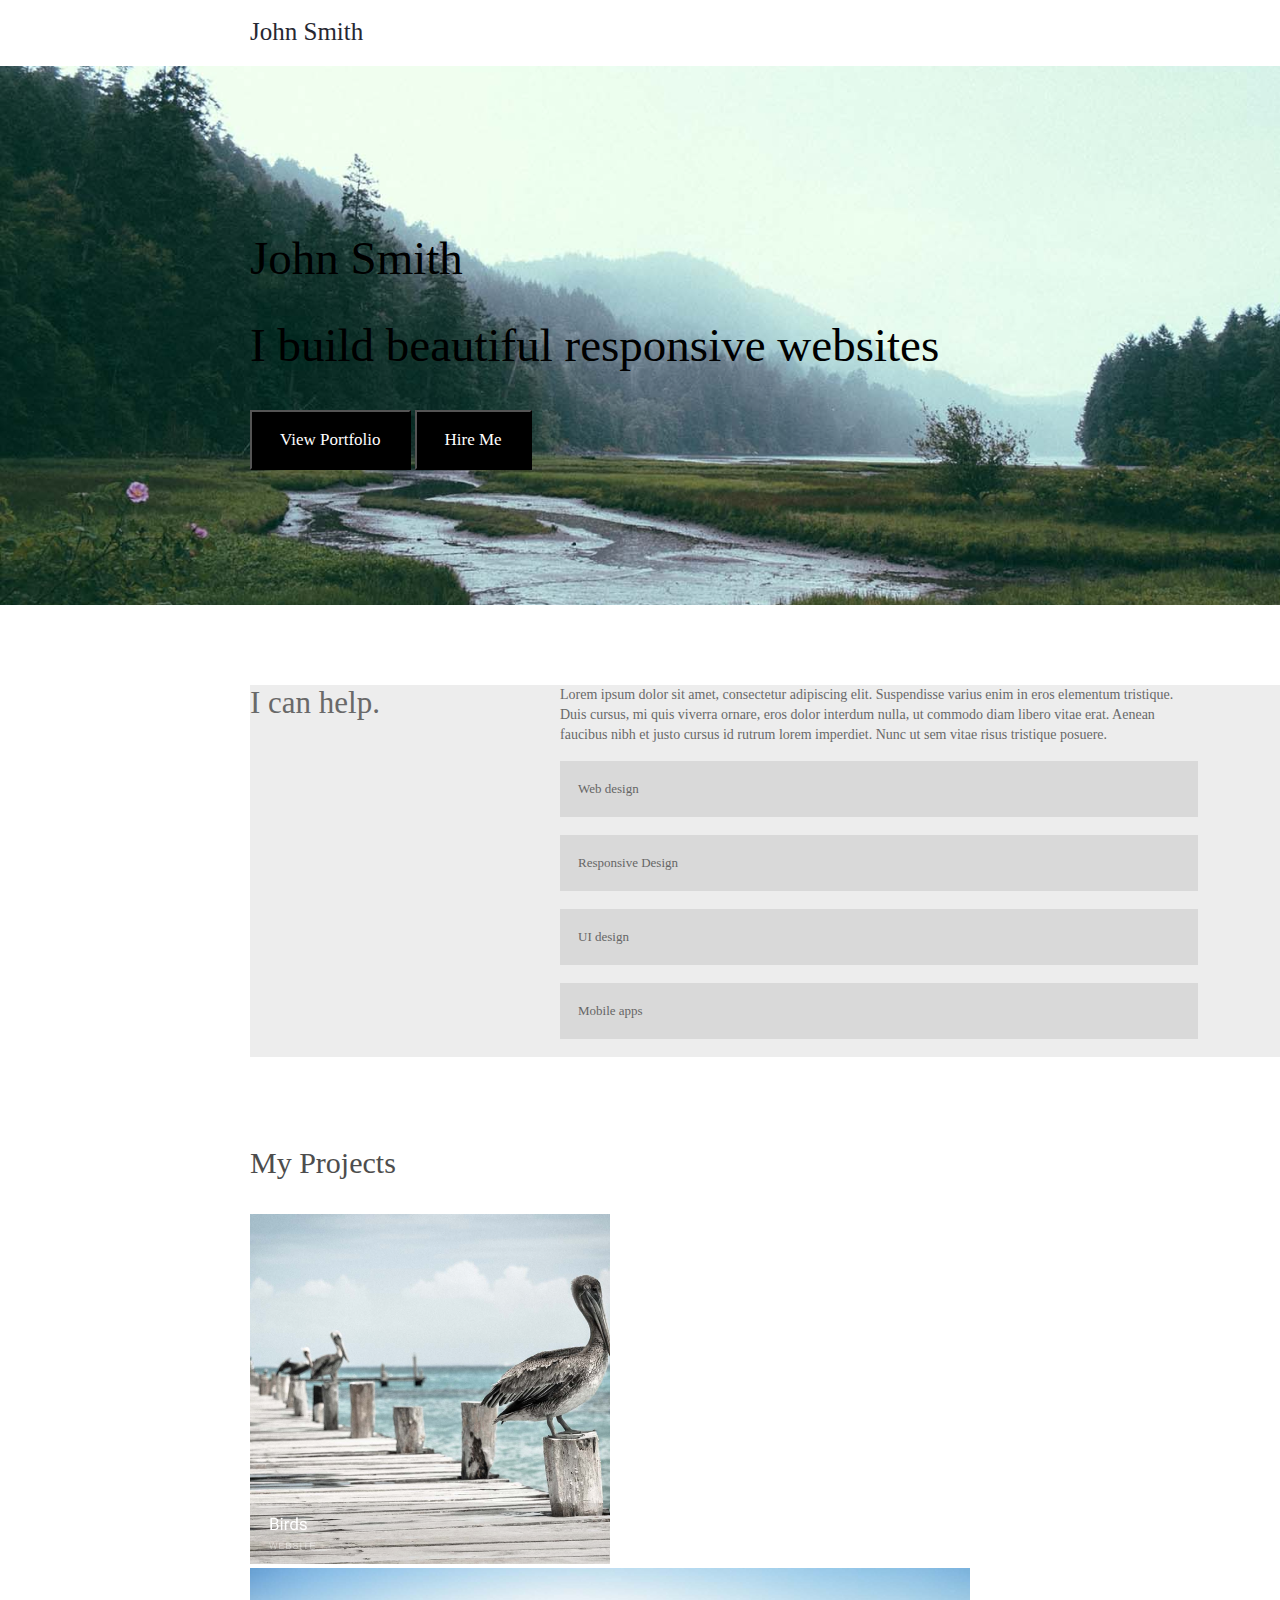
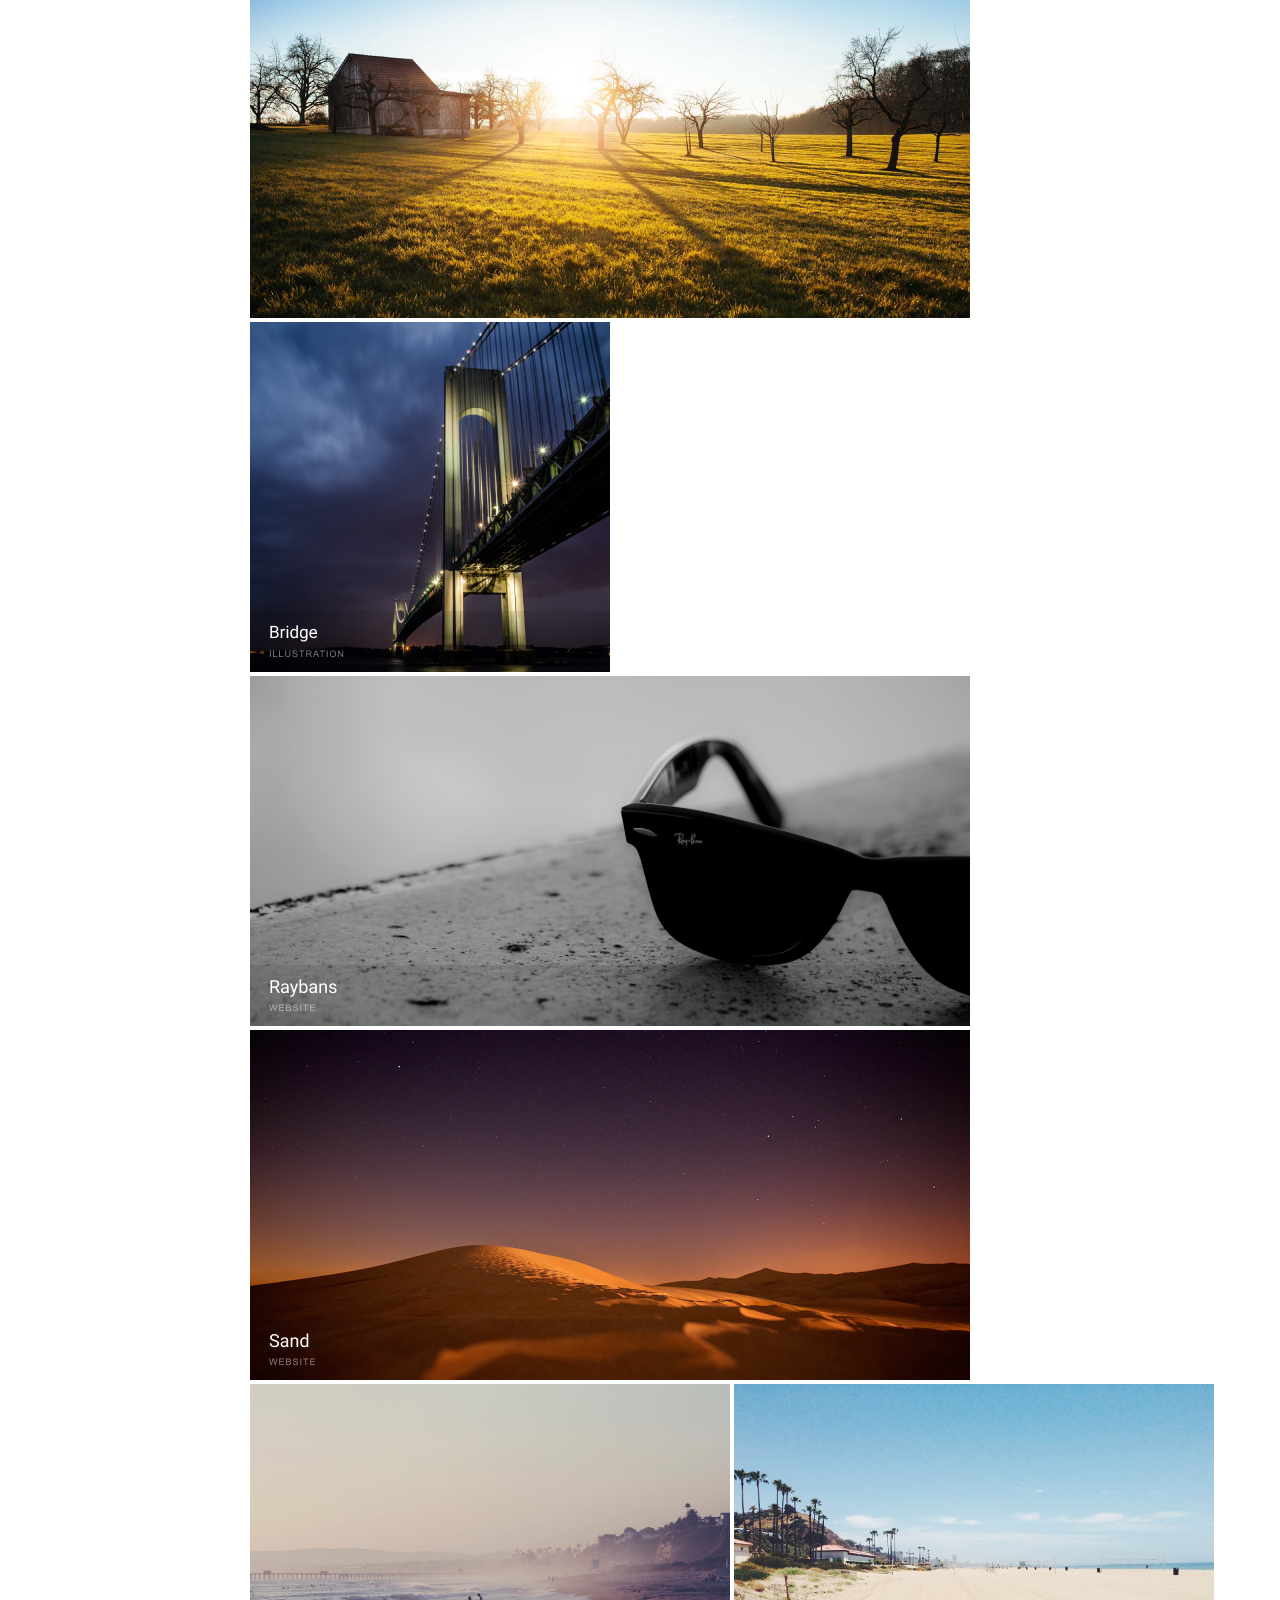
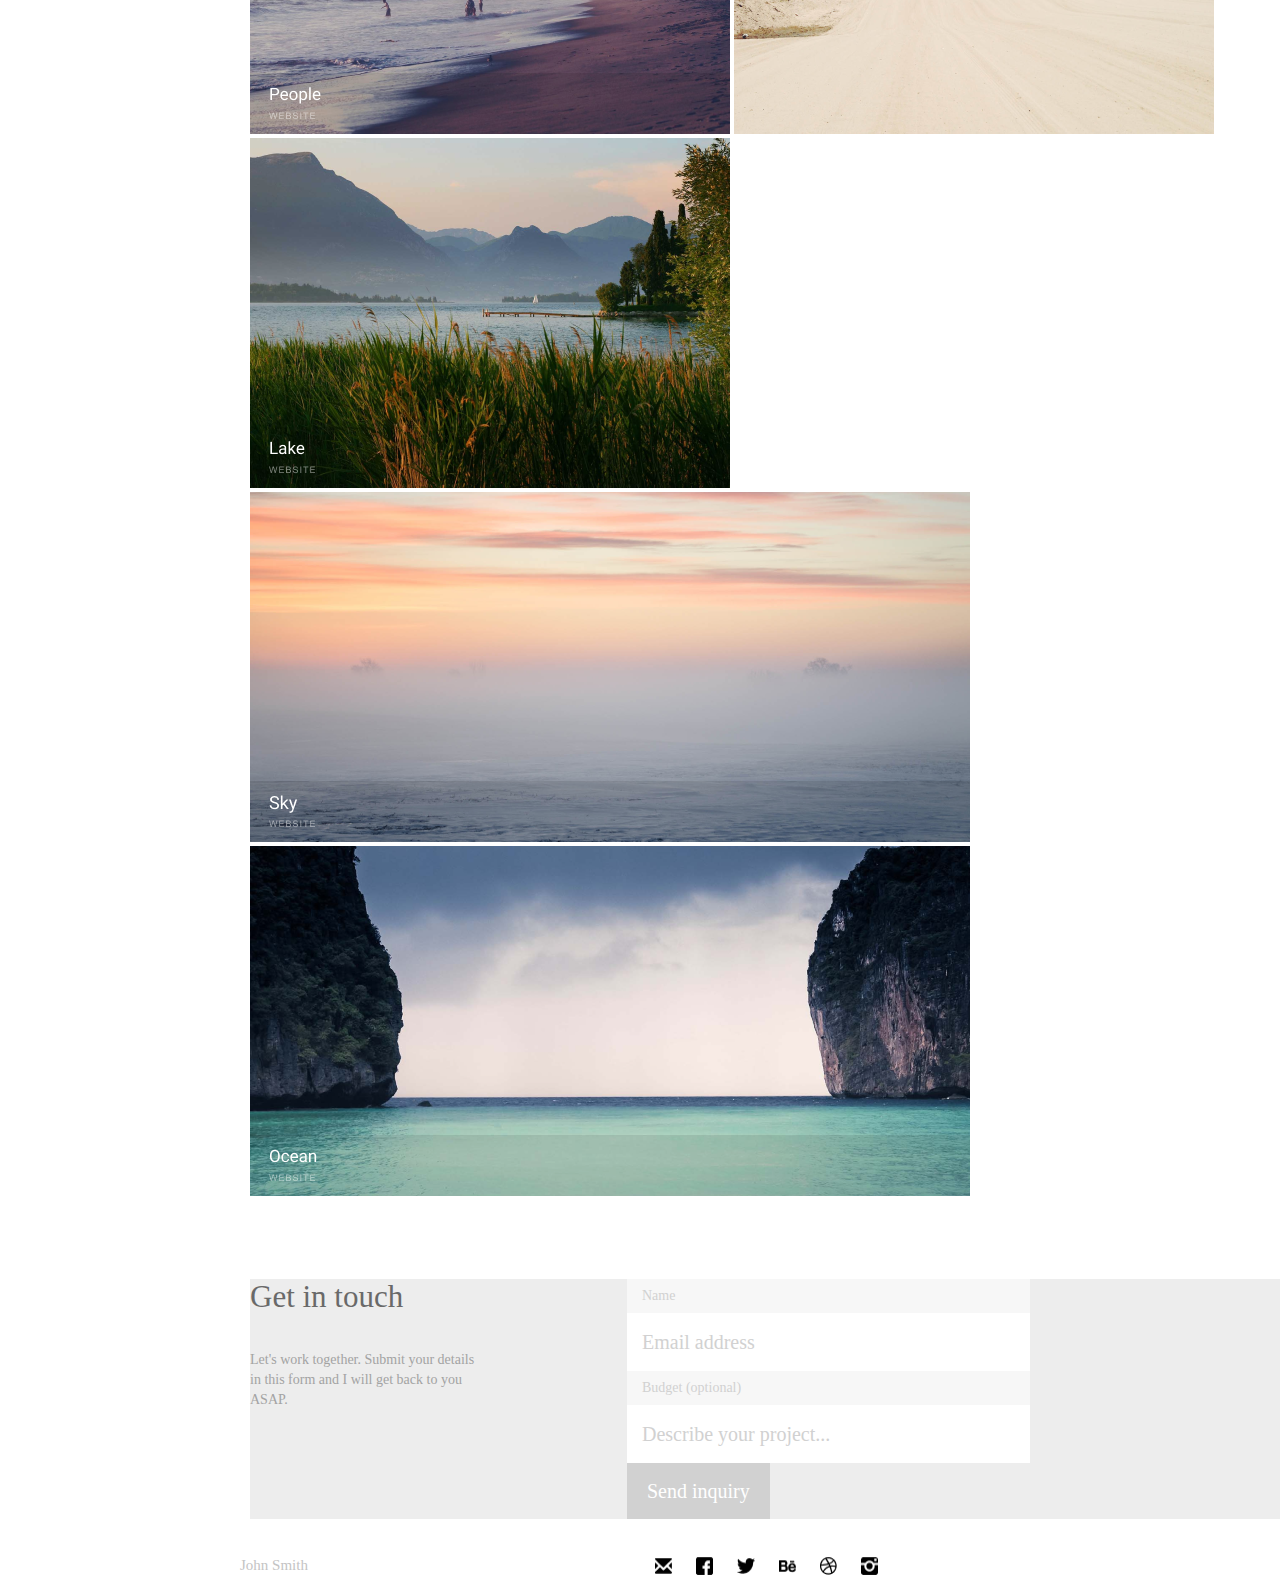
<file: fayl1/index.html>
<!DOCTYPE html>
<html lang="en">

<head>
    <meta charset="UTF-8">
    <meta name="viewport" content="width=device-width, initial-scale=1.0">
    <title>Document</title>
    <link rel="stylesheet" href="./style.css">
</head>

<body>
    <header>
        <h1 class="title">John Smith</h1>
        <div class="header_back_img">
            <div class="header_titles">
                <h2>John Smith</h2>
                <h2>I build beautiful responsive websites</h2>
                <div class="header_btn">
                    <button>
                        View Portfolio
                    </button>
                    <button>
                        Hire Me
                    </button>
                </div>
            </div>
        </div>
    </header>

    <section>
        <div class="help ">
            <div class="help_title">
                <h1 class="title_2">I can help.</h1>
            </div>
            <div class="help_info">
                <p class="title3">Lorem ipsum dolor sit amet, consectetur adipiscing elit. Suspendisse varius enim in
                    eros elementum
                    tristique. Duis cursus, mi quis viverra ornare, eros dolor interdum nulla, ut commodo diam libero
                    vitae erat. Aenean faucibus nibh et justo cursus id rutrum lorem imperdiet. Nunc ut sem vitae risus
                    tristique posuere.</p>
                <div class="help_row">
                    <span class="title4">Web design</span>
                </div>
                <div class="help_row">
                    <span class="title4">Responsive Design</span>
                </div>
                <div class="help_row">
                    <span class="title4">UI design</span>
                </div>
                <div class="help_row">
                    <span class="title4">Mobile apps</span>
                </div>
            </div>
        </div>
    </section>


    <div class="help1">
        <div class="title5">

            <h2 class="have">My Projects</h2>
        </div>

    </div>


    <div class="help2">



        <img src="./images/rasm1 copy.png">
        <img src="./images/rasm2.png ">
        <img src="./images/rasm3.png">
        <img src="./images/rasm4.png">
        <img src="./images/rasm5.png">
        <img src="./images/rasm6.png">
        <img src="./images/rasm7.png">
        <img src="./images/rasm8.png">
        <img src="./images/rasm9.png">
        <img src="./images/rasm10.png">

    </div>
    </div>

    <div class="left"> 
        <div class="left1">
            <h2 class="left3">Get in touch</h2>
            <p class="left4">Let's work together. Submit your details in this form and I will get back to you ASAP.</p>
        </div>
        <div class="left2">

            <p class="left-name">Name</p>
            <p class="email">Email address</p>
            <p class="left-name">Budget (optional)</p>
            <p class="email">Describe your project...</p>
            <button class="left-button">Send inquiry</button>
        </div>
    </div>
<footer>
    
    <div class="run">
        
        <p class="running">John Smith</p>
        
        <img src="./images/page.png">
        
        
        
        
    </div>
</footer>


</body>

</html>
</file>
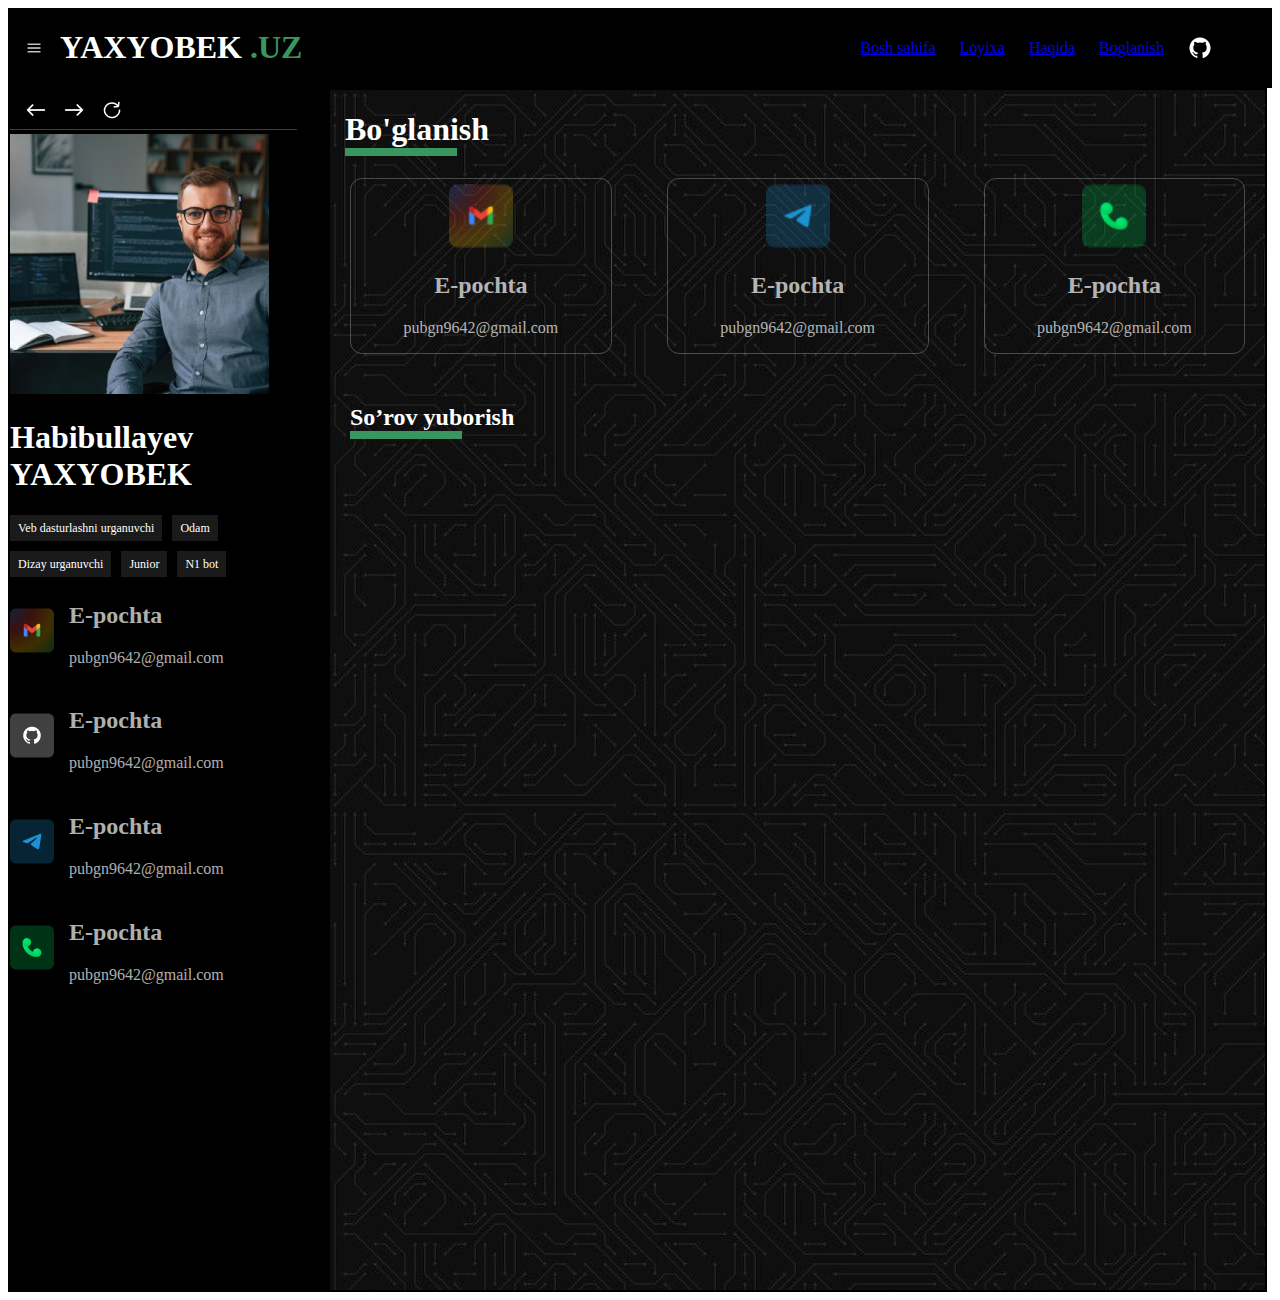
<file: boglanish.html>
<!DOCTYPE html>
<html lang="en">

<head>
    <meta charset="UTF-8">
    <meta name="viewport" content="width=device-width, initial-scale=1.0">
    <title>Document</title>
    <link rel="stylesheet" href="./haqida.css/boglanish.css">
</head>

<body>
    <div class="birinchi1">

        <div class="birinchi ">
            <img src="./image/3 ta chiziq.png" width="24px" height="24px">


            <h1 class="suz">YAXYOBEK <span class="suz1">.UZ</span></h1>

        </div>
        <div class="birinchi2">
            <a href="./index.html">Bosh sahifa</a>
            <a href="./loyixa.html">Loyixa</a>
            <a href="./haqida.html">Haqida</a>
            <a href="./boglanish.html">Boglanish</a>
            <img src="./image/github 1 (1).png">
        </div>


    </div>


    <div class="urinli">
        <div class="ramka">
            <div class="">
                <img src="./image/c.png">
                <div>
                    <img src="./image/rasmm.png">
                </div>
                <div>
                    <h1 class="ism">Habibullayev YAXYOBEK</h1>
                </div>
                <div class="malumot">
                    <p class="malumot3">Veb dasturlashni urganuvchi</p>
                    <p class="malumot3">Odam</p>
                    <p class="malumot3">Dizay urganuvchi</p>
                    <P class="malumot3">Junior</P>
                    <P class="malumot3">N1 bot</P>

                </div>


                <div>
                    <div class="contact">
                        <div>
                            <img src="./image/Frame 11 (1).png">
                        </div>
                        <div class="email">
                            <h2>E-pochta</h2>
                            <p>pubgn9642@gmail.com</p>
                        </div>
                    </div>
                    <div>
                        <div class="contact">
                            <div>
                                <img src="./image/Frame 11 (2).png">
                            </div>
                            <div class="email">
                                <h2>E-pochta</h2>
                                <p>pubgn9642@gmail.com</p>
                            </div>
                        </div>
                        <div>
                            <div class="contact">
                                <div>
                                    <img src="./image/Frame 11 (3).png">
                                </div>
                                <div class="email">
                                    <h2>E-pochta</h2>
                                    <p>pubgn9642@gmail.com</p>
                                </div>
                            </div>
                            <div>
                                <div class="contact">
                                    <div>
                                        <img src="./image/Frame 11 (4).png">
                                    </div>
                                    <div class="email">
                                        <h2>E-pochta</h2>
                                        <p>pubgn9642@gmail.com</p>
                                    </div>
                                </div>
                            </div>
                        </div>
                    </div>
                </div>
            </div>

        </div>
        <div class="suzlar">
            <h1>Bo'glanish</h1>
            <div class="barchasii">
                <div class="contactt">
                    <div>
                        <img class="rasm" src="./image/Frame 11 (1).png">
                    </div>

                    <h2>E-pochta</h2>
                    <p>pubgn9642@gmail.com</p>

                </div>
                <div class="contactt">
                    <div>
                        <img class="rasm" src="./image/Frame 11 (3).png">
                    </div>

                    <h2>E-pochta</h2>
                    <p>pubgn9642@gmail.com</p>

                </div>
                <div class="contactt">
                    <div>
                        <img class="rasm" src="./image/Frame 11 (4).png">
                    </div>

                    <h2>E-pochta</h2>
                    <p>pubgn9642@gmail.com</p>

                </div>
            </div>
            <h2 class="suzlarr">So’rov yuborish</h2>
            
        </div>
    </div>
</body>

</html>
</file>
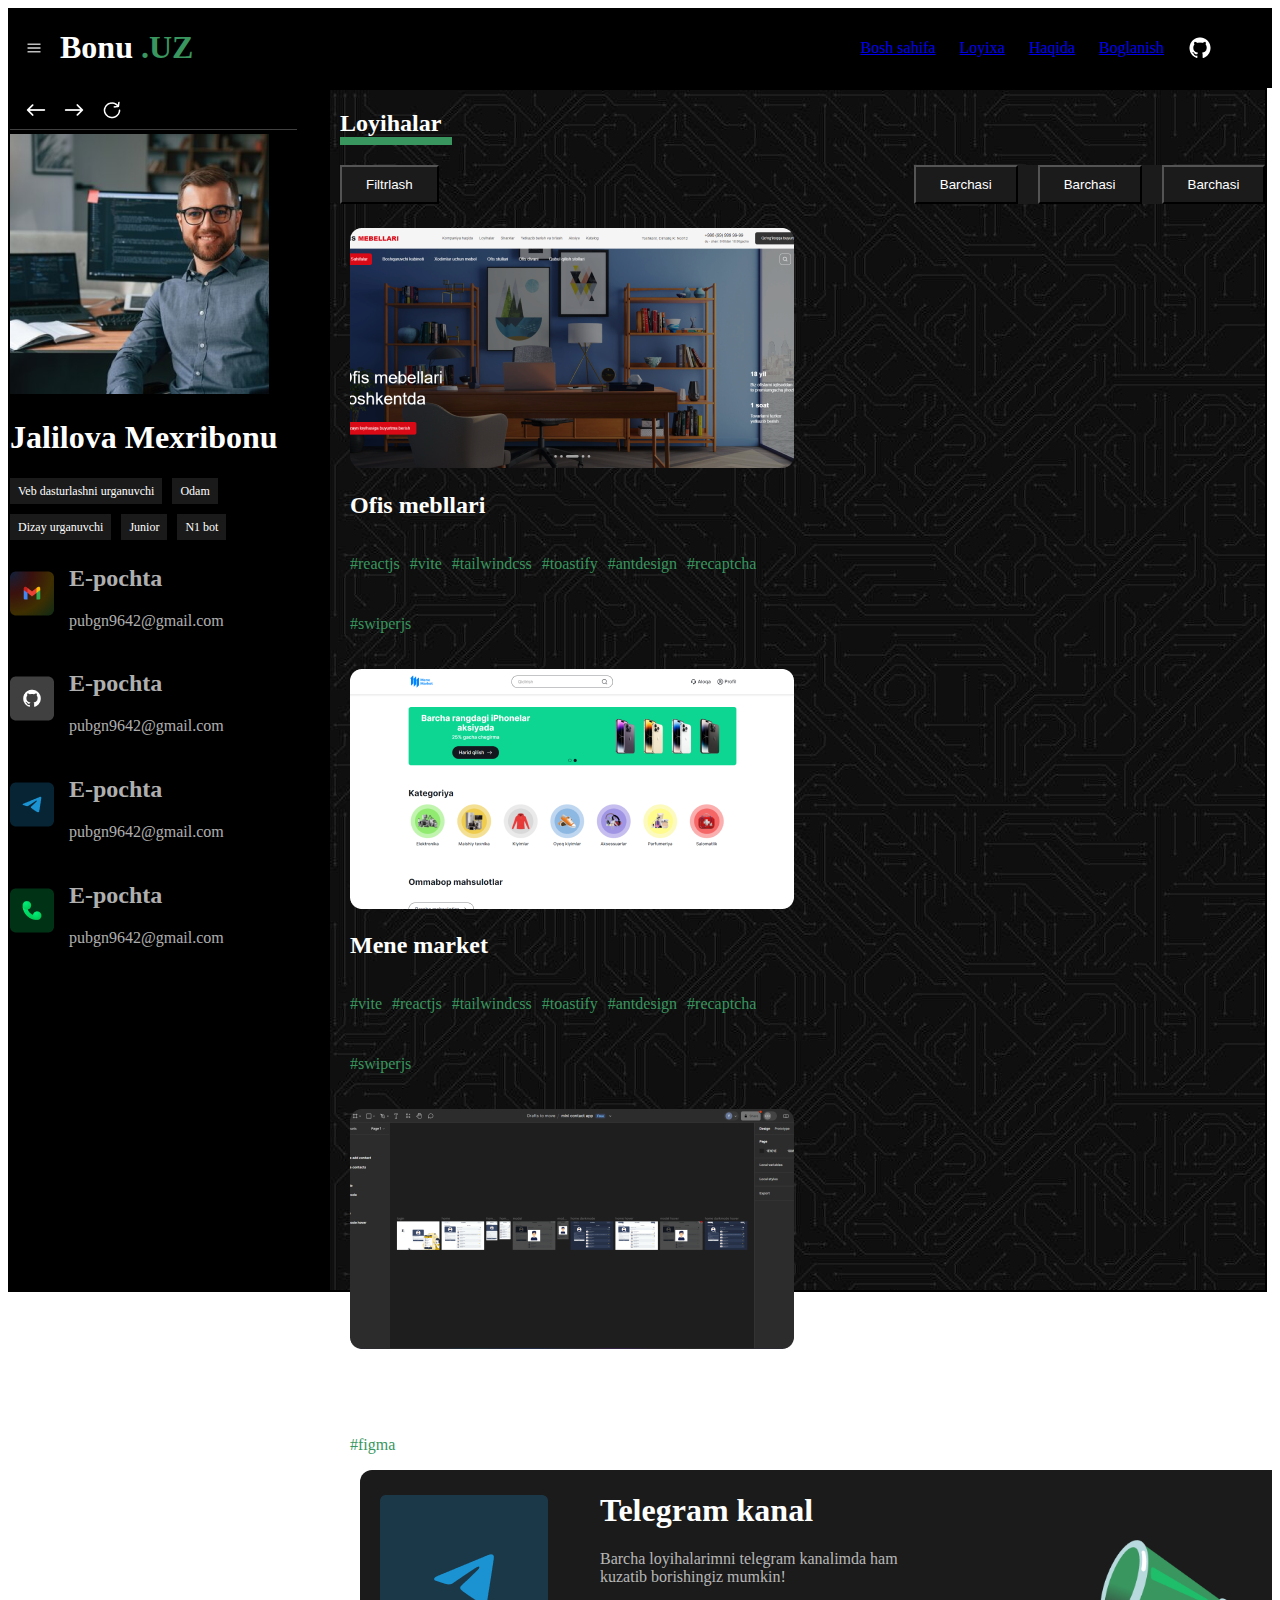
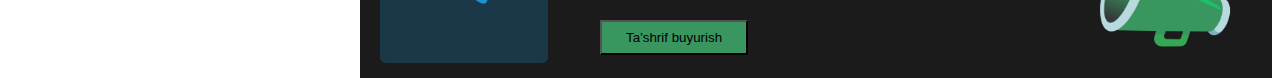
<file: haqida.html>
<!DOCTYPE html>
<html lang="en">

<head>
    <meta charset="UTF-8">
    <meta name="viewport" content="width=device-width, initial-scale=1.0">
    <title>Document</title>
    <link rel="stylesheet" href="./haqida.css/haqida.css">
</head>

<body>
    <div class="birinchi1">

        <div class="birinchi ">
            <img src="./image/3 ta chiziq.png" width="24px" height="24px">


            <h1 class="suz">Bonu <span class="suz1">.UZ</span></h1>

        </div>
        <div class="birinchi2">
            <a href="./index.html">Bosh sahifa</a>
            <a href="./loyixa.html">Loyixa</a>
            <a href="./haqida.html">Haqida</a>
            <a href="./boglanish.html">Boglanish</a>
            <img src="./image/github 1 (1).png">
        </div>


    </div>


    <div class="urinli">
        <div class="ramka">
            <div class="">
                <img src="./image/c.png">
                <div>
                    <img src="./image/rasmm.png">
                </div>
                <div>
                    <h1 class="ism">Jalilova Mexribonu</h1>
                </div>
                <div class="malumot">
                    <p class="malumot3">Veb dasturlashni urganuvchi</p>
                    <p class="malumot3">Odam</p>
                    <p class="malumot3">Dizay urganuvchi</p>
                    <P class="malumot3">Junior</P>
                    <P class="malumot3">N1 bot</P>

                </div>


                <div>
                    <div class="contact">
                        <div>
                            <img src="./image/Frame 11 (1).png">
                        </div>
                        <div class="email">
                            <h2>E-pochta</h2>
                            <p>pubgn9642@gmail.com</p>
                        </div>
                    </div>
                    <div>
                        <div class="contact">
                            <div>
                                <img src="./image/Frame 11 (2).png">
                            </div>
                            <div class="email">
                                <h2>E-pochta</h2>
                                <p>pubgn9642@gmail.com</p>
                            </div>
                        </div>
                        <div>
                            <div class="contact">
                                <div>
                                    <img src="./image/Frame 11 (3).png">
                                </div>
                                <div class="email">
                                    <h2>E-pochta</h2>
                                    <p>pubgn9642@gmail.com</p>
                                </div>
                            </div>
                            <div>
                                <div class="contact">
                                    <div>
                                        <img src="./image/Frame 11 (4).png">
                                    </div>
                                    <div class="email">
                                        <h2>E-pochta</h2>
                                        <p>pubgn9642@gmail.com</p>
                                    </div>
                                </div>
                            </div>
                        </div>
                    </div>
                </div>
            </div>

        </div>
        <div class="suzlar">
            <div class="malumot4">
                <h2 class="buttonnnn">Loyihalar</h2>

            </div>




            <div class="ramkaa">
                <div>

                    <button class="ramka2">Filtrlash</button>
                </div>

                <div class="ramka1">
                    <button class="ramka2">Barchasi</button>

                    <button class="ramka3">Barchasi</button>


                    <button class="ramka4">Barchasi</button>




                </div>


            </div>


            <div class="rasmlar">
                <div class="loyiha1">

                    <img src="./image/image 1 copy.png">
                    <div>
                        <h2>Ofis mebllari</h2>
                    </div>

                    <div class="nom">


                        <p>#reactjs</p>
                        <p>#vite</p>
                        <p>#tailwindcss</p>
                        <p>#toastify</p>
                        <p>#antdesign</p>
                        <p>#recaptcha</p>
                        <p>#swiperjs</p>



                    </div>

                </div>
                <div class="loyiha1">

                    <img src="./image/2.png">
                    <div>
                        <h2>Mene market</h2>
                    </div>

                    <div class="nom">


                        <p>#vite</p>
                        <p>#reactjs</p>
                        <p>#tailwindcss</p>
                        <p>#toastify</p>
                        <p>#antdesign</p>
                        <p>#recaptcha</p>
                        <p>#swiperjs</p>



                    </div>

                </div>
                <div class="loyiha1">

                    <img src="./image/3.png">
                    <div>
                        <h2>Mini contact app</h2>
                    </div>

                    <div class="nom">


                        <p>#figma</p>



                    </div>

                </div>

            </div>


            <div class="xammamiz">
                <div class="xammamiz1">
                    <img src="./image/Frame 11 copy.png">
                </div>

                <div class="xammamiz4">
                    <h1>Telegram kanal</h1>

                    <p class="xammamizz">Barcha loyihalarimni telegram kanalimda ham kuzatib borishingiz mumkin!</p>

                    <button class="xammamiz2">Ta’shrif buyurish</button>
                </div>

                <div class="xammamiz3">
                    <img src="./image/megaphone 2.png" class="xammamiz5">
                </div>








            </div>


        </div>


        <div>
        </div>

    </div>
    </div>














    </div>





    </div>















</body>

</html>
</file>
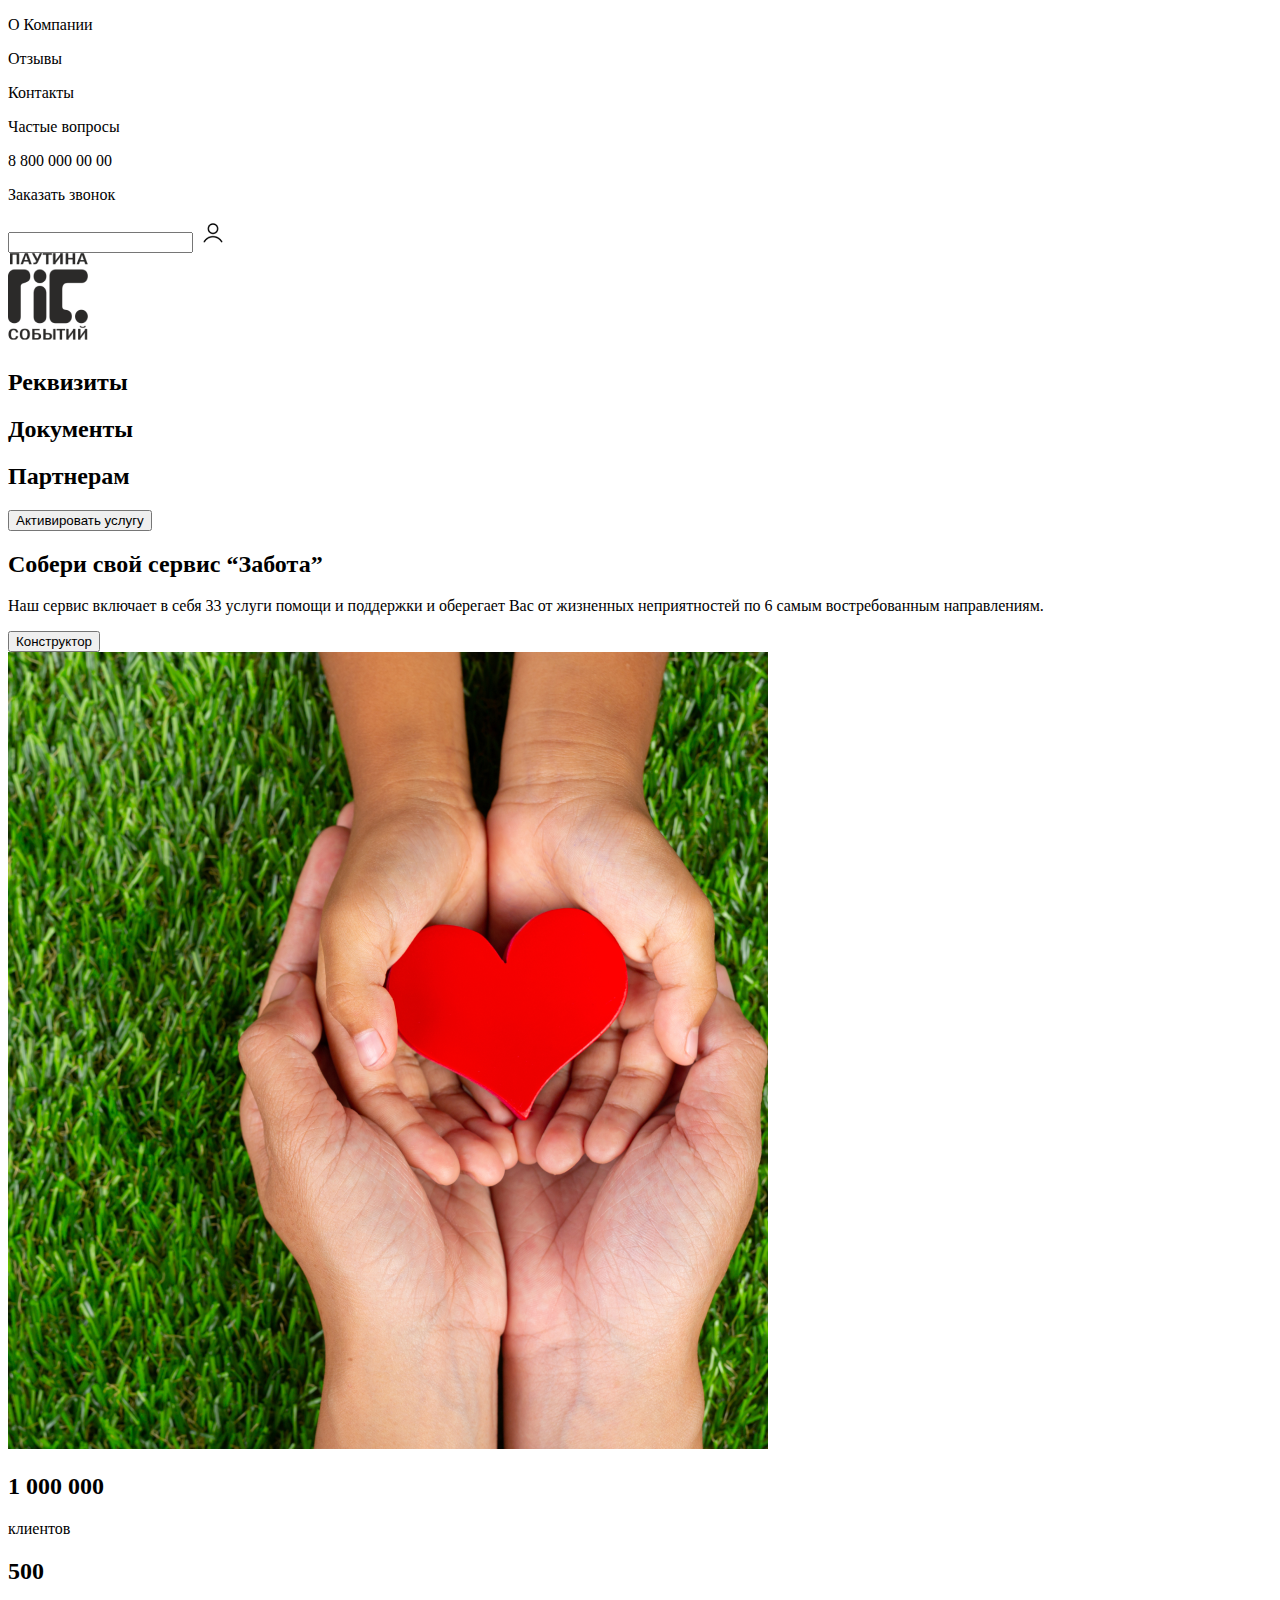
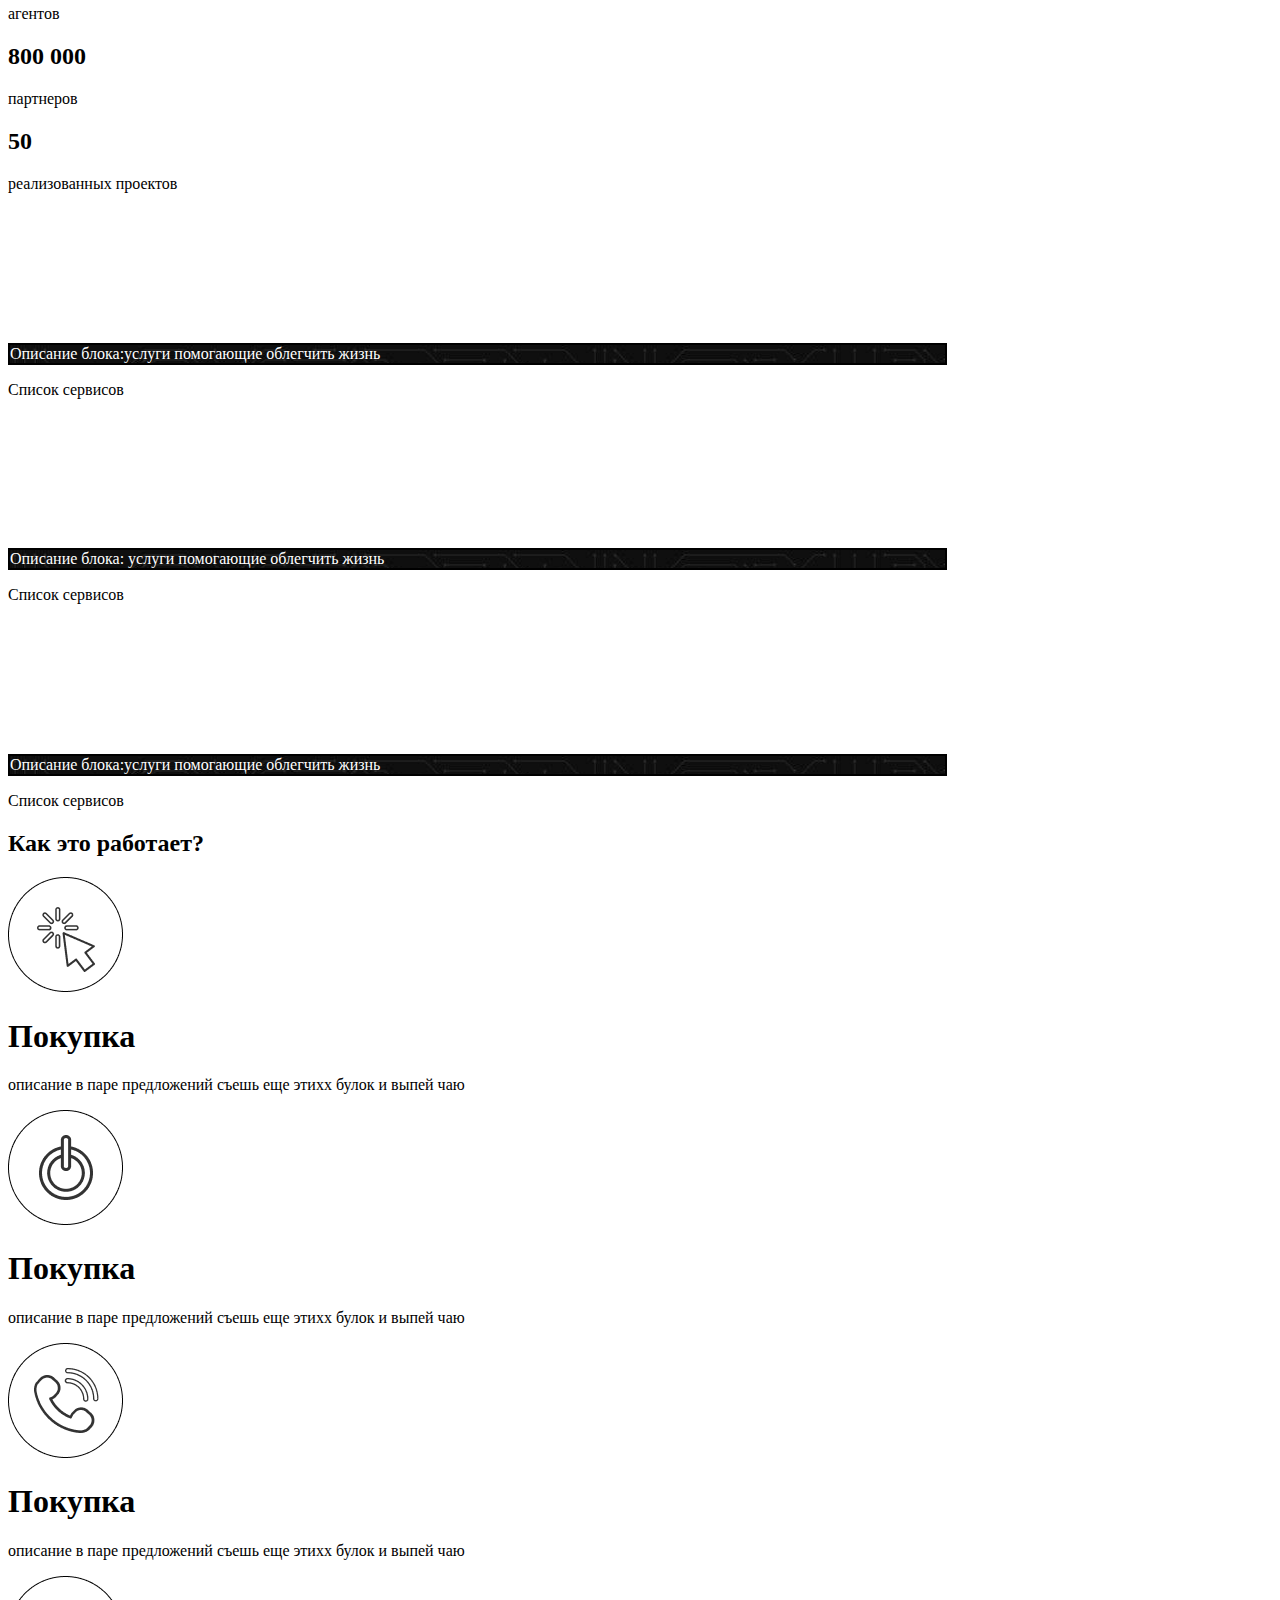
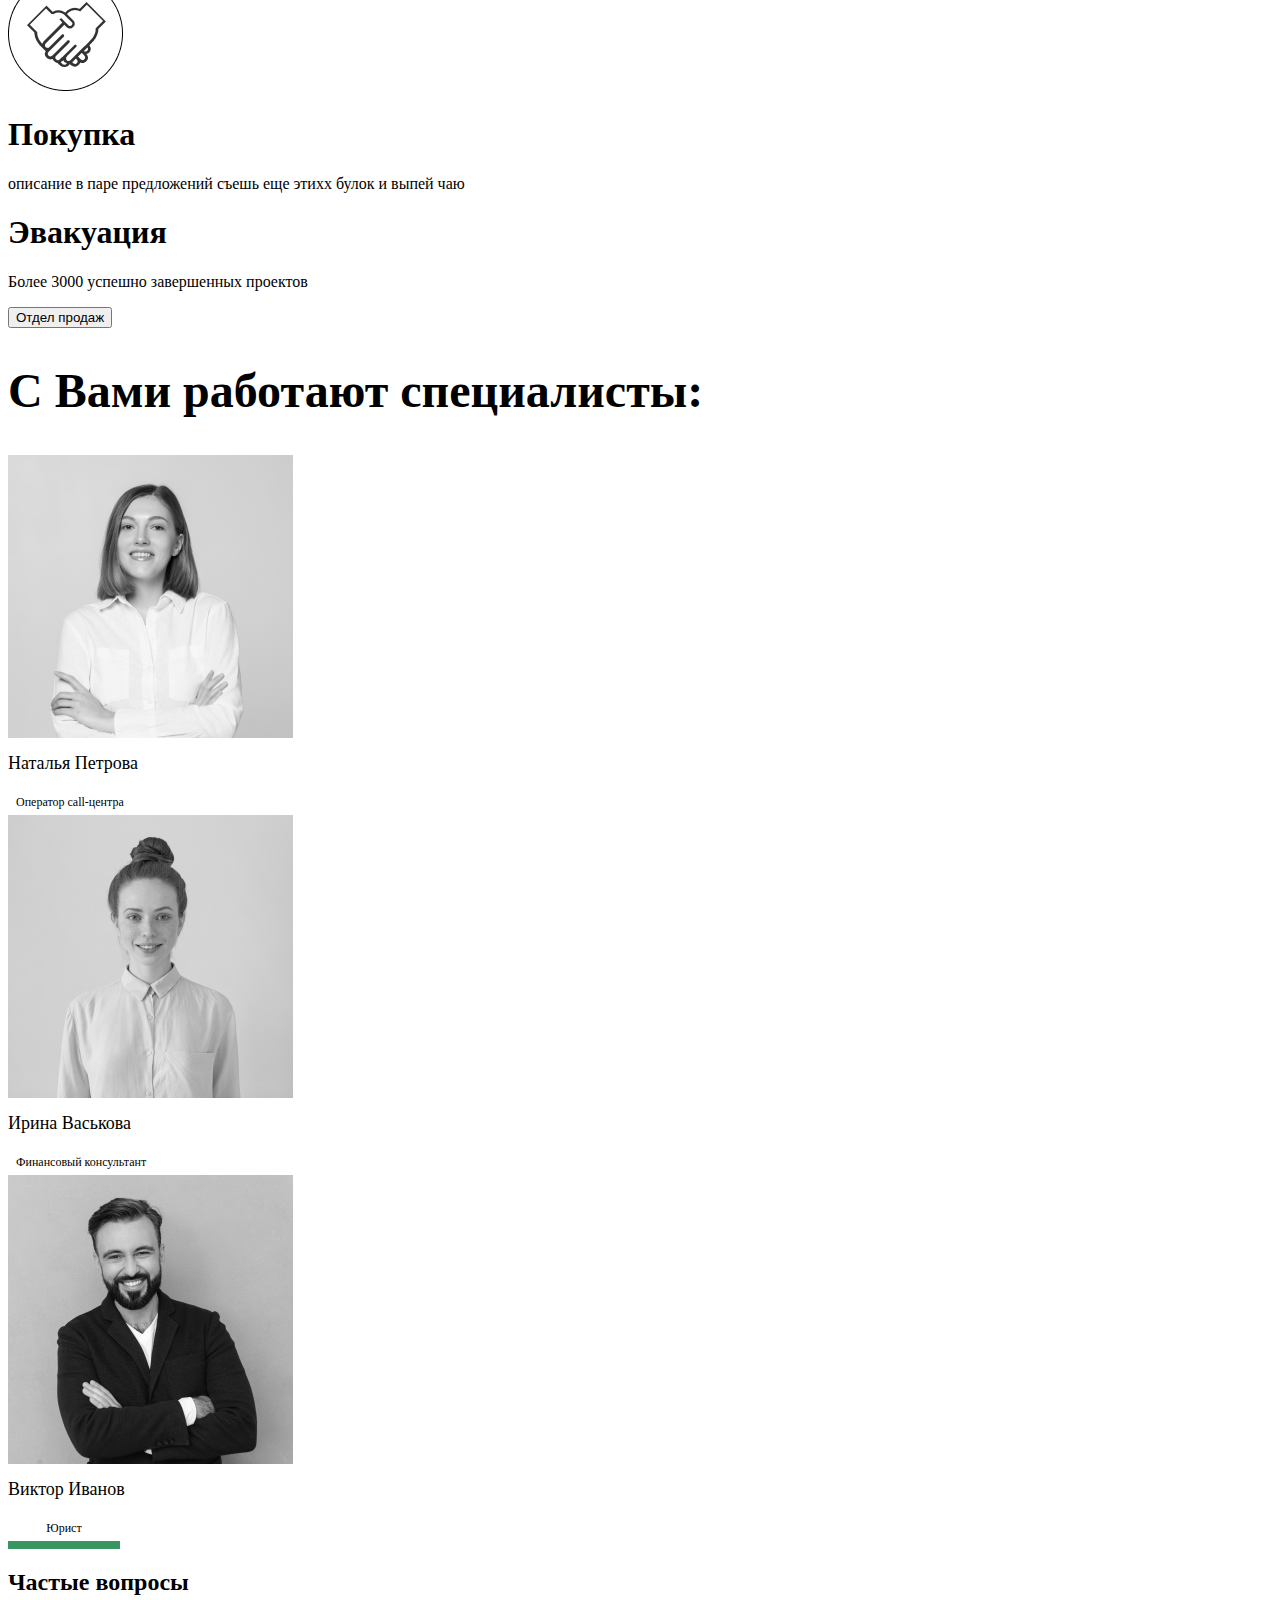
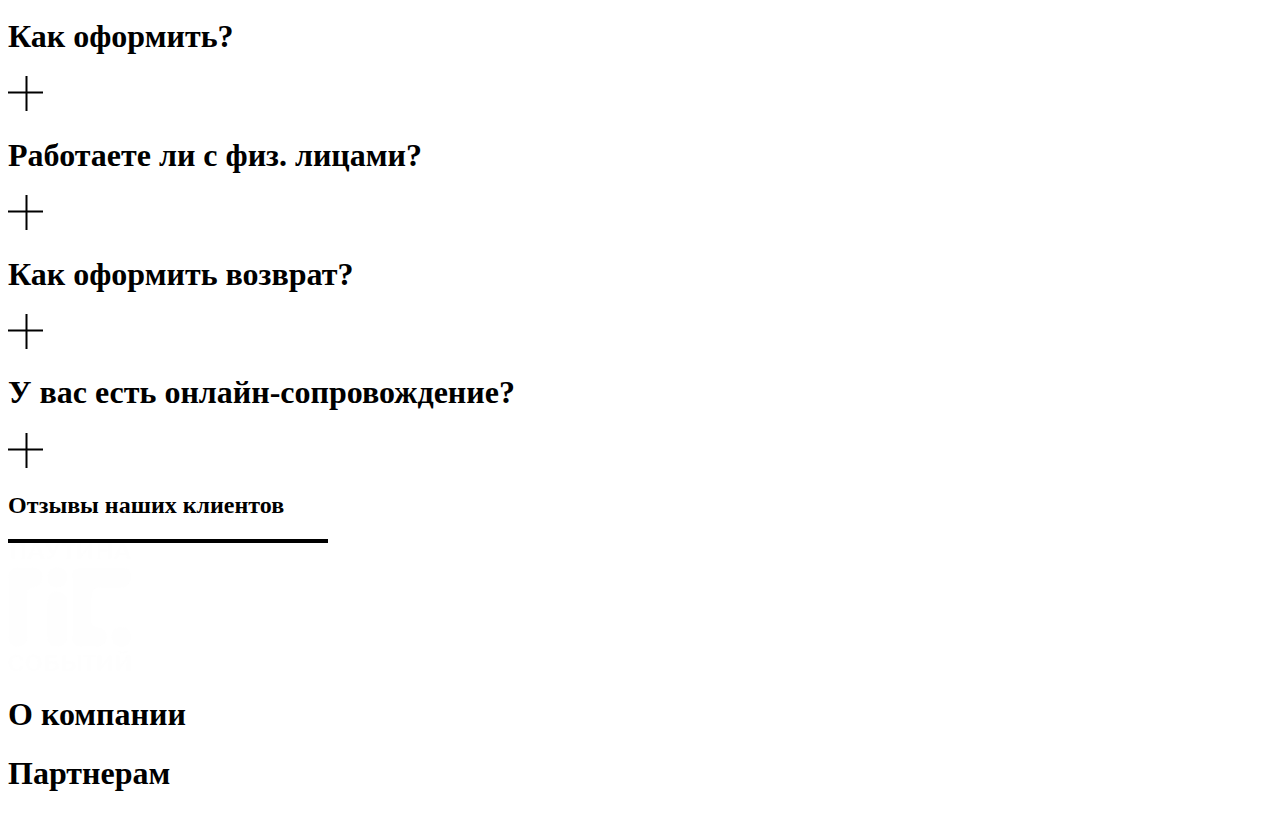
<file: index copy 2.html>
<!DOCTYPE html>
<html lang="en">

<head>
    <meta charset="UTF-8">
    <meta name="viewport" content="width=device-width, initial-scale=1.0">
    <title>Document</title>
    <link rel="stylesheet" href="style.css">
</head>

<body>

    <div class="backcolor">

        <div class="sarlavxa container">
            <div class="sarlavxa3">

                <p>О Компании</p>
                <p>Отзывы</p>
                <p>Контакты</p>
                <p>Частые вопросы</p>
            </div>
            <div class="sarlavxa1">
                <p>8 800 000 00 00</p>
                <p>Заказать звонок</p>
            </div>
            <div class="sarlavxa2">
                <input type="text">
                <img src="./images/Блок ичный кабинет.png">

            </div>
        </div>
    </div>


    <div class="boshlash container">
        <div class="boshlash1">
            <img src="./images/Лого ПС 1.png">
            <h2>Реквизиты</h2>
            <h2>Документы</h2>
            <h2>Партнерам</h2>

        </div>

        <div class="boshlash2">
            <button class="boshlash3">Активировать услугу</button>
        </div>
    </div>


    <div class="tentr">

        <div class="sentr">

            <h2 class="sentr1">Собери свой сервис “Забота”</h2>
            <p class="sentr2">Наш сервис включает в себя 33 услуги помощи и поддержки и оберегает Вас от жизненных
                неприятностей по 6 самым
                востребованным направлениям.</p>
            <button class="sentr3">Конструктор</button>



        </div>

        <div>
            <img class="rasmm" src="./images/red-heart-shape-family-member-s-hands-holding 1 (1).png">
        </div>
    </div>


    <div>


        <div class="raqamlar">
            <div>

                <h2 class="katta_son">1 000 000</h2>
                <p class="kattasuz">клиентов</p>
            </div>
            <div>
                <h2 class="katta_son">500</h2>
                <p class="kattasuz">агентов</p>
            </div>
            <div>
                <h2 class="katta_son">800 000</h2>
                <p class="kattasuz">партнеров</p>
            </div>
            <div>
                <h2 class="katta_son">50</h2>
                <p class="kattasuz">реализованных проектов</p>
            </div>
        </div>


    </div>


    <div class="xammasi">



        <div>

            <div class="rasmlar1">
                <img class="rasm1" src="./images/Иконка консультация.png">
                <h1 class="suz">Консультационны сервисы</h1>
                <p class="suzlar">Описание блока:услуги помогающие облегчить жизнь</p>
                <p class="suzlarr">Список сервисов</p>
            </div>







        </div>




        <div>

            <div class="rasmlar1">
                <img class="rasm1" src="./images/Иконка эксплуатация.png">
                <h1 class="suz">Эксплуатационные сервисы</h1>
                <p class="suzlar">Описание блока: услуги помогающие облегчить жизнь</p>
                <p class="suzlarr">Список сервисов</p>
            </div>







        </div>

        <div>


            <div class="rasmlar1">
                <img class="rasm1" src="./images/инконка финансы.png">
                <h1 class="suz">Финансовь сервисы</h1>
                <p class="suzlar">Описание блока:услуги помогающие облегчить жизнь</p>
                <p class="suzlarr">Список сервисов</p>
            </div>







        </div>
    </div>



    <div>
        <h2 class="sentrr">Как это работает?</h2>
    </div>


    <div class="zara2">

        <div>
            <div class="zara1">

                <div class="zara">
                    <img class="rassm" src="./images/Иконка покупка.png">
                </div>

                <div>
                    <h1 class="katta">Покупка</h1>
                    <p class="kichik">описание в паре предложений съешь еще этихх булок и выпей чаю</p>
                </div>
            </div>


        </div>

        <div class="chiziq">

        </div>

        <div>
            <div class="zara1">

                <div class="zara">
                    <img class="rassm" src="./images/Иконка Случай.png">
                </div>

                <div>
                    <h1 class="katta">Покупка</h1>
                    <p class="kichik">описание в паре предложений съешь еще этихх булок и выпей чаю</p>
                </div>
            </div>

        </div>

        <div class="chiziq">

        </div>
        <div>
            <div class="zara1">

                <div class="zara">
                    <img class="rassm" src="./images/Иконка Обращение.png">
                </div>

                <div>
                    <h1 class="katta">Покупка</h1>
                    <p class="kichik">описание в паре предложений съешь еще этихх булок и выпей чаю</p>
                </div>
            </div>


        </div>
        <div class="chiziq">

        </div>
        <div>
            <div class="zara1">
                <div class="zara">
                    <img class="rassm" src="./images/Иконка Решение.png">
                </div>

                <div>
                    <h1 class="katta">Покупка</h1>
                    <p class="kichik">описание в паре предложений съешь еще этихх булок и выпей чаю</p>
                </div>
            </div>


        </div>


    </div>



    <div class="istochnik">
        <div class="istochnik5">

            <h1 class="istochnik4">Эвакуация</h1>
            <p class="istochnik1">Более 3000 успешно завершенных проектов</p>
            <div class="istochnik3">

                <button class="button1">Отдел продаж</button>
            </div>
        </div>

    </div>





    <div class="malumot1">
        <div>
            <h2 class="urtada">С Вами работают специалисты:</h2>
        </div>
        <div class="xammamiz">


            <div>

                <div class="malumot">
                    <img
                        src="./images/smiling-business-woman-with-folded-hands-against-white-wall-toothy-smile-crossed-arms 1.png">
                </div>
                <div>
                    <h1 class="malumot2">Наталья Петрова</h1>
                    <p class="malumot3">Оператор call-центра</p>
                </div>
            </div>


            <div>

                <div class="malumot">
                    <img
                        src="./images/indoor-shot-attractive-young-redhead-female-with-hair-bun-shirt-smiling-happily 1.png">
                </div>
                <div>
                    <h1 class="malumot2">Ирина Васькова</h1>
                    <p class="malumot3">Финансовый консультант</p>
                </div>
            </div>


            <div>

                <div class="malumot">
                    <img src="./images/happy-bearded-man-busines-clothes-with-crossed-arms-looking-camera-gray 1.png">
                </div>
                <div>
                    <h1 class="malumot2">Виктор Иванов</h1>
                    <p class="malumot3">Юрист</p>
                </div>
            </div>
        </div>
    </div>






    <div>
        <h2 class="urtada1">Частые вопросы</h2>
    </div>


    <div class="uragan">


        <div class="markaz1">
            <div>

                <h1 class="markaz">Как оформить?</h1>
            </div>
            <div>
                <img src="./images/Плюс 1 (1).png">
            </div>
        </div>


        <div class="markaz1">
            <div>

                <h1 class="markaz">Работаете ли с физ. лицами?</h1>
            </div>
            <div>
                <img src="./images/Плюс 1 (1).png">
            </div>
        </div>

        <div class="markaz1">
            <div>

                <h1 class="markaz">Как оформить возврат?</h1>
            </div>
            <div>
                <img src="./images/Плюс 1 (1).png">
            </div>
        </div>


        <div class="markaz1">
            <div>

                <h1 class="markaz">У вас есть онлайн-сопровождение?</h1>
            </div>
            <div>
                <img src="./images/Плюс 1 (1).png">
            </div>
        </div>
    </div>

    <div class="xammasiga">

        <div>
            <h2 class="suz5">Отзывы наших клиентов</h2>
        </div>

        <div class=" ramka">
            <div class="ramka1">

            </div>

            <div class="ramka1">

            </div>

            <div class="ramka1">

            </div>

            <div class="ramka1">

            </div>
        </div>

    </div>



    <div class="oxiri">
        <div>
            <img class="pautin" src="./images/Лого ПС инверсия 1.png">
        </div>
        <div class="pautin1">
            <h1>О компании</h1>
        </div>

        <div class="pautin2">
            <h1>Партнерам</h1>
        </div>




    </div>





















</body>

</html>
</file>
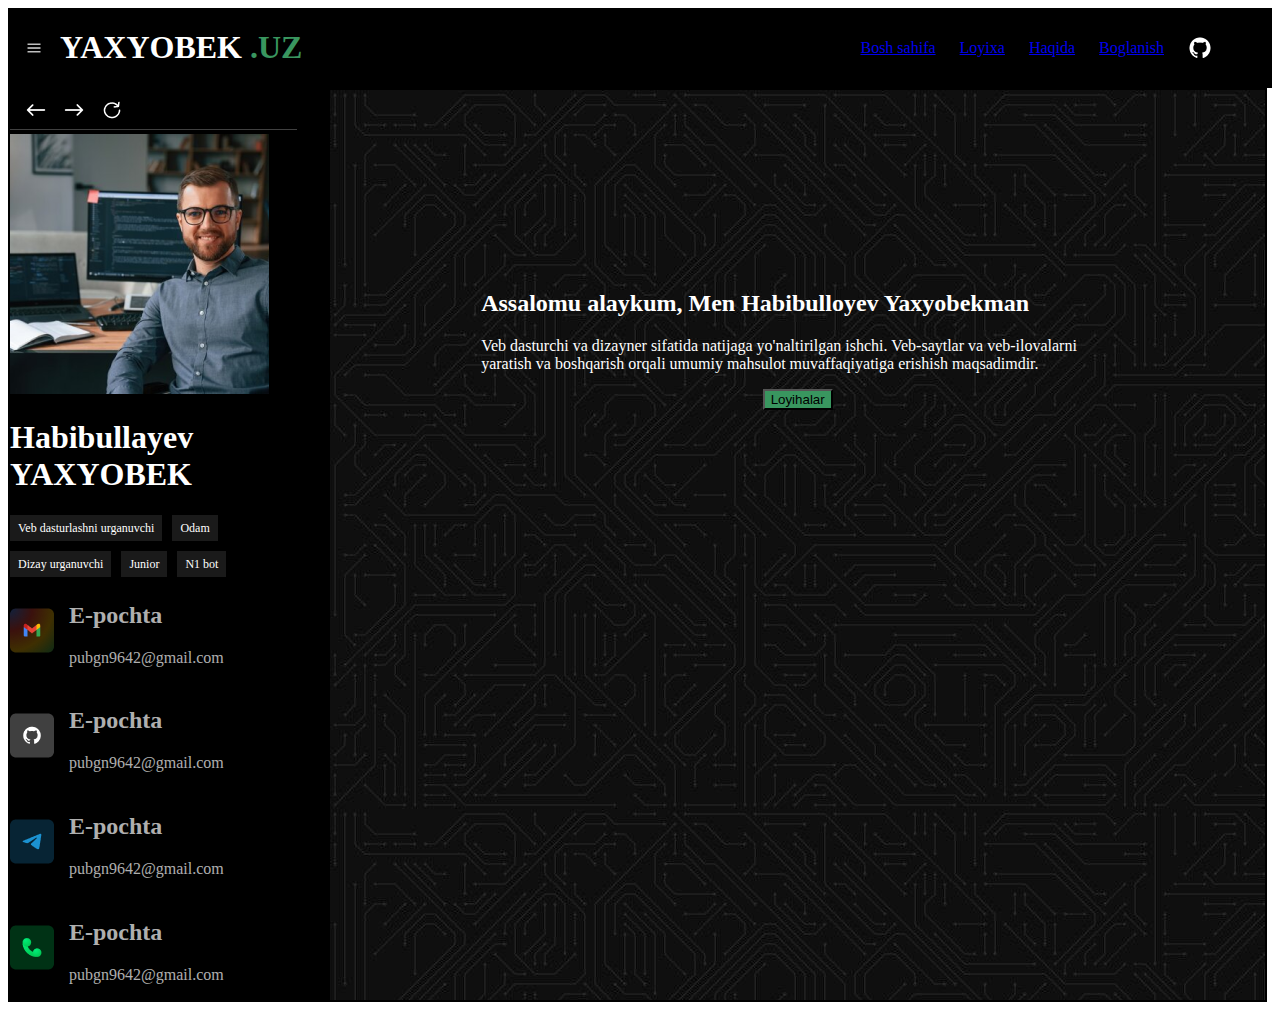
<file: index copy.html>
<!DOCTYPE html>
<html lang="en">

<head>
    <meta charset="UTF-8">
    <meta name="viewport" content="width=device-width, initial-scale=1.0">
    <title>Document</title>
    <link rel="stylesheet" href="./style.css">
</head>

<body>
    <div class="birinchi1">

        <div class="birinchi ">
            <img src="./image/3 ta chiziq.png" width="24px" height="24px">


            <h1 class="suz">YAXYOBEK <span class="suz1">.UZ</span></h1>

        </div>
        <div class="birinchi2">
            <a href="./index.html">Bosh sahifa</a>
            <a href="./loyixa.html">Loyixa</a>
            <a href="./haqida.html">Haqida</a>
            <a href="./boglanish.html">Boglanish</a>
            <img src="./image/github 1 (1).png">
        </div>


    </div>


<div class="urinli">
    <div class="ramka">
        <div class="">
            <img src="./image/c.png">
            <div>
                <img src="./image/rasmm.png">
            </div>
            <div>
                <h1 class="ism">Habibullayev YAXYOBEK</h1>
            </div>
            <div class="malumot">
                <p class="malumot3">Veb dasturlashni urganuvchi</p>
                <p class="malumot3">Odam</p>
                <p class="malumot3">Dizay urganuvchi</p>
                <P class="malumot3">Junior</P>
                <P  class="malumot3">N1 bot</P>

            </div>

                    
                    <div >
                        <div class="contact" >
                            <div >
                                <img src="./image/Frame 11 (1).png">
                            </div>
                            <div  class="email">
                                <h2>E-pochta</h2>
                                  <p>pubgn9642@gmail.com</p>
                            </div>
                        </div>
                        <div >
                            <div class="contact" >
                                <div >
                                    <img src="./image/Frame 11 (2).png">
                                </div>
                                <div  class="email">
                                    <h2>E-pochta</h2>
                                      <p>pubgn9642@gmail.com</p>
                                </div>
                            </div>
                            <div >
                                <div class="contact" >
                                    <div >
                                        <img src="./image/Frame 11 (3).png">
                                    </div>
                                    <div  class="email">
                                        <h2>E-pochta</h2>
                                          <p>pubgn9642@gmail.com</p>
                                    </div>
                                </div>
                                <div >
                                    <div class="contact" >
                                        <div >
                                            <img src="./image/Frame 11 (4).png">
                                        </div>
                                        <div  class="email">
                                            <h2>E-pochta</h2>
                                              <p>pubgn9642@gmail.com</p>
                                        </div>
                                    </div>
                                </div>       
                            </div>
                        </div>
                    </div>  
        </div>

    </div>
    <div class="suzlar">
        <div class="malumot4">
            <h2 class= "salomlashish">Assalomu alaykum,  Men  Habibulloyev Yaxyobekman</h2>
            <p>Veb dasturchi va dizayner sifatida natijaga yo'naltirilgan ishchi. Veb-saytlar va veb-ilovalarni yaratish va boshqarish orqali umumiy mahsulot muvaffaqiyatiga erishish maqsadimdir.</p>
            <div class="buttonn"><button class="buttonnn">Loyihalar</button></div>    
        </div>
        
    </div>
</div>


</body>

</html>
</file>
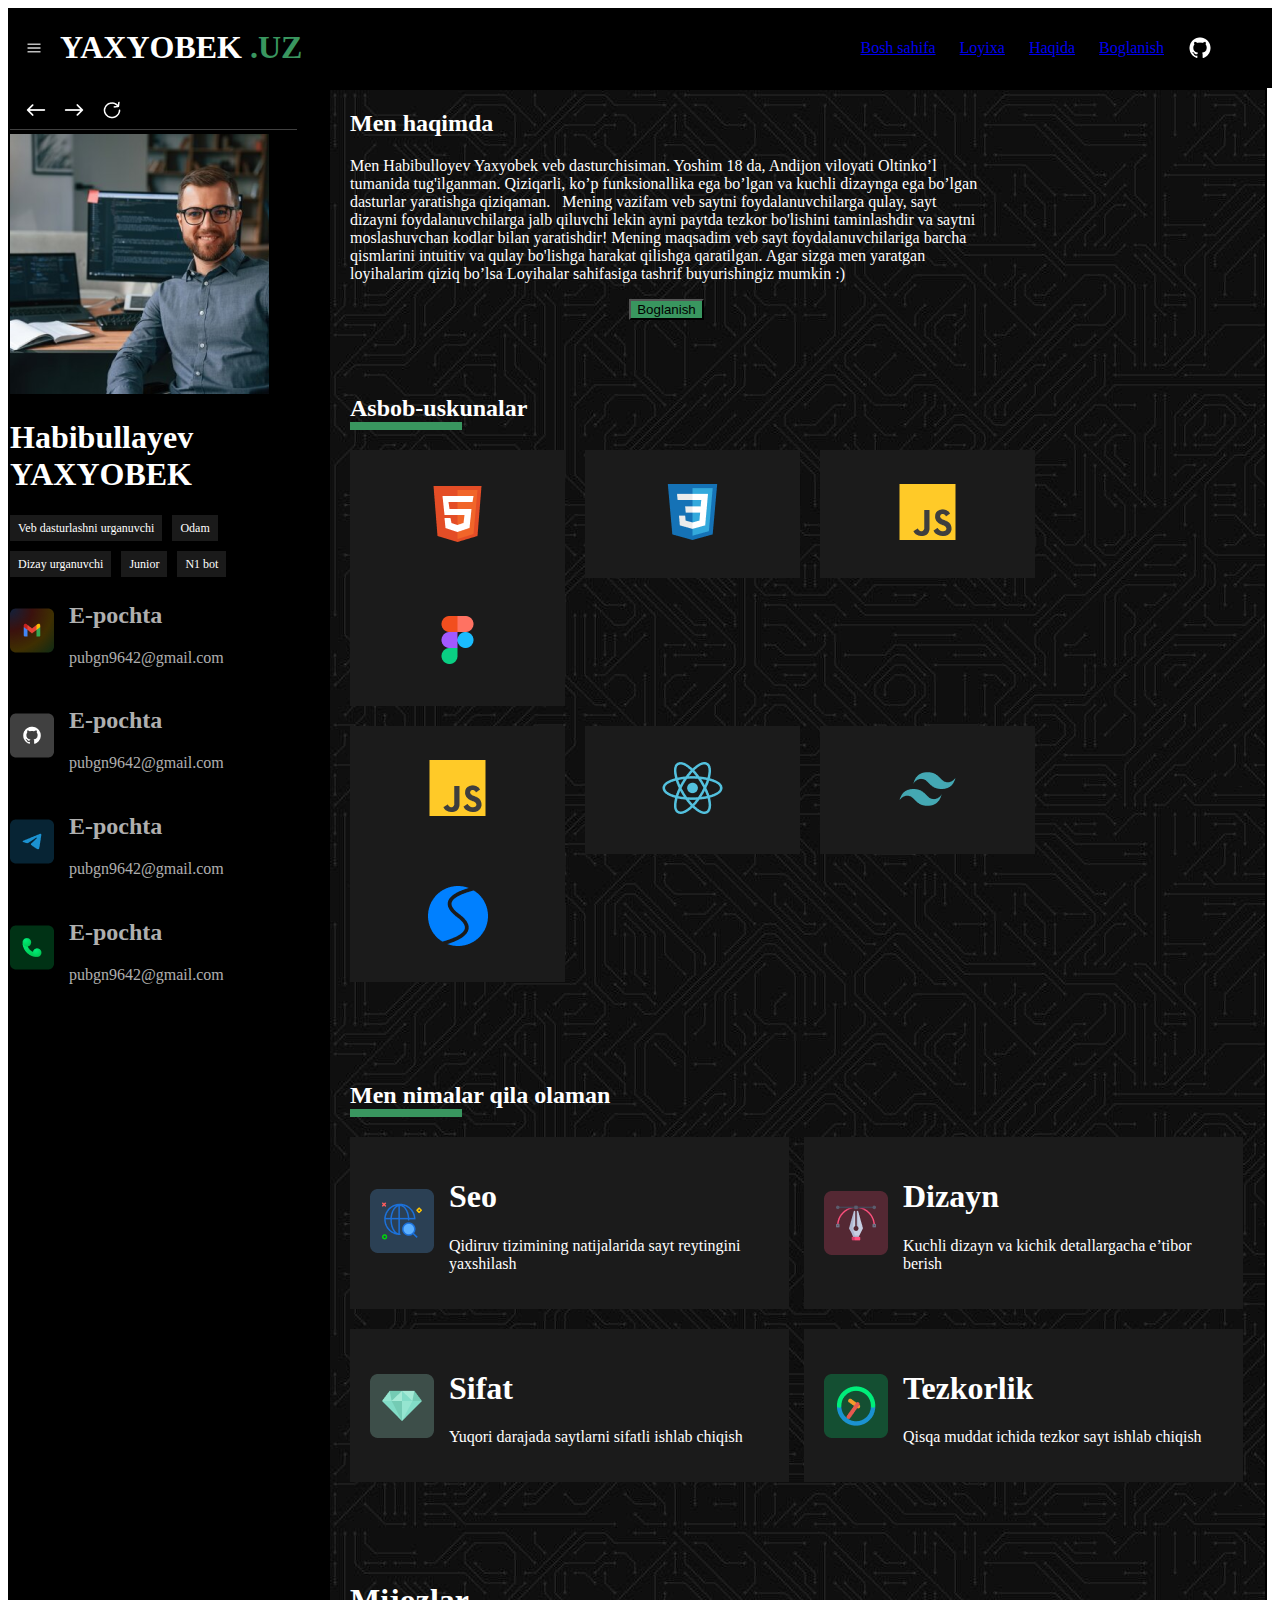
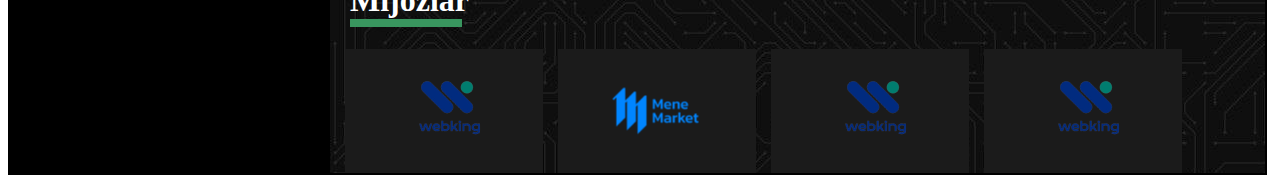
<file: loyixa.html>
<!DOCTYPE html>
<html lang="en">

<head>
    <meta charset="UTF-8">
    <meta name="viewport" content="width=device-width, initial-scale=1.0">
    <title>Document</title>
    <link rel="stylesheet" href="./loyixa.css">
</head>

<body>
    <div class="birinchi1">

        <div class="birinchi ">
            <img src="./image/3 ta chiziq.png" width="24px" height="24px">


            <h1 class="suz">YAXYOBEK <span class="suz1">.UZ</span></h1>

        </div>
        <div class="birinchi2">
            <a href="./index.html">Bosh sahifa</a>
            <a href="./loyixa.html">Loyixa</a>
            <a href="./haqida.html">Haqida</a>
            <a href="./boglanish.html">Boglanish</a>
            <img src="./image/github 1 (1).png">
        </div>


    </div>


    <div class="urinli">
        <div class="ramka">
            <div class="">
                <img src="./image/c.png">
                <div>
                    <img src="./image/rasmm.png">
                </div>
                <div>
                    <h1 class="ism">Habibullayev YAXYOBEK</h1>
                </div>
                <div class="malumot">
                    <p class="malumot3">Veb dasturlashni urganuvchi</p>
                    <p class="malumot3">Odam</p>
                    <p class="malumot3">Dizay urganuvchi</p>
                    <P class="malumot3">Junior</P>
                    <P class="malumot3">N1 bot</P>

                </div>


                <div>
                    <div class="contact">
                        <div>
                            <img src="./image/Frame 11 (1).png">
                        </div>
                        <div class="email">
                            <h2>E-pochta</h2>
                            <p>pubgn9642@gmail.com</p>
                        </div>
                    </div>
                    <div>
                        <div class="contact">
                            <div>
                                <img src="./image/Frame 11 (2).png">
                            </div>
                            <div class="email">
                                <h2>E-pochta</h2>
                                <p>pubgn9642@gmail.com</p>
                            </div>
                        </div>
                        <div>
                            <div class="contact">
                                <div>
                                    <img src="./image/Frame 11 (3).png">
                                </div>
                                <div class="email">
                                    <h2>E-pochta</h2>
                                    <p>pubgn9642@gmail.com</p>
                                </div>
                            </div>
                            <div>
                                <div class="contact">
                                    <div>
                                        <img src="./image/Frame 11 (4).png">
                                    </div>
                                    <div class="email">
                                        <h2>E-pochta</h2>
                                        <p>pubgn9642@gmail.com</p>
                                    </div>
                                </div>
                            </div>
                        </div>
                    </div>
                </div>
            </div>

        </div>
        <div class="suzlar">
            <div class="malumot4">
                <h2 class="tanishuv">Men haqimda</h2>
                <p>Men Habibulloyev Yaxyobek veb dasturchisiman. Yoshim 18 da, Andijon viloyati Oltinko’l tumanida
                    tug'ilganman. Qiziqarli, ko’p funksionallika ega bo’lgan va kuchli dizaynga ega bo’lgan dasturlar
                    yaratishga qiziqaman.  
                    Mening vazifam veb saytni foydalanuvchilarga qulay, sayt dizayni foydalanuvchilarga jalb qiluvchi
                    lekin ayni paytda tezkor bo'lishini taminlashdir va saytni moslashuvchan kodlar bilan yaratishdir!
                    Mening maqsadim veb sayt foydalanuvchilariga barcha qismlarini intuitiv va qulay bo'lishga harakat
                    qilishga qaratilgan. Agar sizga men yaratgan loyihalarim qiziq bo’lsa Loyihalar sahifasiga tashrif
                    buyurishingiz mumkin :)
                </p> 
                 <div class="buttonn"><button class="buttonnn">Boglanish</button></div>
            </div>
            <div>
                <h2 class="uskunalar">Asbob-uskunalar</h2>
            </div>
            <div class="gigmalar">

                <div class="figmalar">

                    <img src="./image/rasm1.png">
                </div>
                <div class="figmalar">

                    <img src="./image/rasmm copy.png">
                </div>

                <div class="figmalar">

                    <img src="./image/111.png">
                </div>
                <div class="figmalar">

                    <img src="./image/1.png">
                </div>


                <div class="gigmalar">

                    <div class="figmalar">

                        <img src="./image/111.png">
                    </div>
                    <div class="figmalar">

                        <img src="./image/112.png">
                    </div>

                    <div class="figmalar">

                        <img src="./image/113.png">
                    </div>
                    <div class="figmalar">

                        <img src="./image/114.png">
                    </div>
                </div>
            </div>



            <div>
                <h2 class="ishlarim">Men nimalar qila olaman</h2>
            </div>




            <div class="gigmalarim">
                <div class="figmalarim">
                    <div>
                        <img src="./image/221.png">
                    </div>
                    <div class="tezlik">
                        <h1>Seo</h1>
                        <p>Qidiruv tizimining natijalarida sayt reytingini yaxshilash</p>
                    </div>
                </div>
                <div class="figmalarim">
                    <img src="./image/222.png">
                    <div class="tezlik">
                        <h1>Dizayn</h1>
                        <p>Kuchli dizayn va kichik detallargacha e’tibor berish </p>
                    </div>
                </div>
            </div>

            <div class="gigmalarim">
                <div class="figmalarim">
                    <img src="./image/223.png">
                    <div class="tezlik">
                        <h1>Sifat</h1>
                        <p>Yuqori darajada saytlarni sifatli ishlab chiqish</p>
                    </div>
                </div>
                <div class="figmalarim">
                    <img src="./image/224.png">
                    <div class="tezlik">
                        <h1>Tezkorlik</h1>
                        <p>Qisqa muddat ichida tezkor sayt ishlab chiqish</p>
                    </div>
                </div>
            </div>


    <div> 
        <h1 class="mijoz">Mijozlar</h1>
        <p></p>
    </div>

<div class="aloxidaaa">
    
    
    
    <div class="aloxida">
        <img src="./image/photo_2023-07-24_11-12-01-removebg-preview 1.png"> 
    </div>
    
    <div class="aloxidaa">   
        <img src="./image/download 1.png">
    </div>

        <div class="aloxida1">
            <img src="./image/photo_2023-07-24_11-12-01-removebg-preview 1.png"> 
        </div>

        <div class="aloxida2">
            <img src="./image/photo_2023-07-24_11-12-01-removebg-preview 1.png"> 
        </div>



    </div> 
    




        </div>
    </div>
</body>

</html>
</file>
<file: fayl1/style.css>
* {
    margin: 0;
    padding: 0;
}

.title {
    font-family: Roboto;
    font-size: 25px;
    font-weight: 400;
    line-height: 33px;
    color: #272832;
    margin-left: 250px;
    margin-top: 15px;
    margin-bottom: 18px;
}

.header_back_img {
    background-image: url(./images/IMAGE.png);
    background-repeat: no-repeat;
    height: 539px;
    width: 100%;
}

.header_titles {
    padding-top: 170px;
    padding-left: 250px;
}

.header_titles h2 {
    font-family: Roboto;
    font-size: 47px;
    font-weight: 400;
    line-height: 44px;
    color: black;
    margin-bottom: 43px;
}

.header_btn button {
    font-family: Roboto;
    font-size: 17px;
    font-weight: 400;
    line-height: 20px;
    text-align: center;
    color: #FFFFFF;
    background-color: black;
    padding: 18px 28px;
}

.help {
    margin-top: 80px;
    margin-left: 250px;
    display: flex;
    gap: 166px;
    background-color: #EDEDED;
}

.title_2 {
    font-family: Roboto;
    font-size: 31px;
    font-weight: 400;
    line-height: 36px;
    text-align: left;
    color: #696969;
    width: 144px;
}

.title3 {
    font-family: Roboto;
    font-size: 14px;
    font-weight: 400;
    line-height: 20px;
    text-align: left;
    color: #696969;
    width: 618px;
    margin-bottom: 16px;
}

.title4 {
    font-family: Roboto;
    font-size: 13px;
    font-weight: 400;
    line-height: 20px;
    text-align: left;
    color: #666666;

}

.help_row {
    width: 620px;
    background-color: #D9D9D9;
    margin-bottom: 18px;
    padding-top: 18px;
    padding-bottom: 18px;
    padding-left: 18px;
    color: #EDEDED;
}

.have {
    font-family: Roboto;
    font-size: 30px;
    font-weight: 400;
    line-height: 36px;
    text-align: left;
    color: #4D4D4D;
    margin-left: 250px;
    margin-bottom: 33px;
    margin-top: 88px;

}

.help2 {
    margin-left: 250px;
}

.left {
    display: flex;
    gap: 150px;
    margin-left: 250px;
    margin-top: 79px;
    background-color:#EDEDED ;

}

.left3 {
    font-family: Roboto;
    font-size: 31px;
    font-weight: 400;
    line-height: 36px;
    text-align: left;
    color: #696969;
}

.left4 {
    width: 227px;
    font-family: Roboto;
    font-size: 14px;
    font-weight: 400;
    line-height: 20px;
    text-align: left;
    color: #A3A3A3;
    margin-top: 35px;
}

.left-name {
    font-family: Roboto;
    font-size: 14px;
    font-weight: 400;
    line-height: 20px;
    text-align: left;
    color: #D1D1D1;
    padding:7px 200px 7px 15px;
    background-color: #F7F7F7;
}
.email{
    font-family: Roboto;
font-size: 20px;
font-weight: 400;
line-height: 44px;
text-align: left;
color: #D1D1D1;
padding:7px 200px 7px 15px;
background-color: #FFFFFF;
}
.left-button{
    font-family: Roboto;
font-size: 20px;
font-weight: 400;
line-height: 44px;
text-align: left;
color: #FFFFFF;
padding: 6px 20px;
border: none;
background-color: #D1D1D1;
}
.run{
    display: flex;
    margin-left: 240px;
    gap: 100px;
    margin-top: 35px;
}
.running{
    font-family: Roboto;
font-size: 15px;
font-weight: 400;
line-height: 22px;
text-align: left;
color: #C4C4C4;
}
</file>
<file: haqida.css/boglanish.css>
.birinchi {
    display: flex;
    flex-wrap: wrap;
    gap: 14px;
    align-items: center;
    margin-left: 14px;
}

.suz {
    color: #FFFFFF;
}

.suz1 {
    color: #39965F;
}

.birinchi1 {
    display: flex;
    flex-wrap: wrap;
    background-color: black;
    color: #FFFFFF;
    justify-content: space-between;
}

.birinchi2 {
    display: flex;
    flex-wrap: wrap0;
    gap: 24px;
    margin-right: 60px;
    align-items: center;
}

.ramka {
    width: 25%;
    background-color: black;
    border: 2px solid black;
}

.urinli {
    width: 100%;

    display: flex;
    flex-wrap: wrap;
}

.suzlar {
    width: 74%;
    color: #FFFFFF;
    background-image: url(../image/image.png);
    height: 1200px;
    border: 2px solid black;
}

.malumot {
    color: #FFFFFF;
    display: flex;
    flex-wrap: wrap;
    gap: 10px;

}

.malumot1 {
    font-family: Poppins;
    font-size: 32px;
    font-weight: 700;
    line-height: 48px;
    text-align: left;
    border-bottom: 8px solid #39965F;
    width: 112px;
    text-wrap: nowrap;

}

.malumot2 {
    font-family: Poppins;
    font-size: 18px;
    font-weight: 400;
    line-height: 27px;
    text-align: left;

}

.ism {
    color: #FFFFFF;

}

.malumot3 {
    padding: 6px 8px;
    font-family: Poppins;
    font-size: 12px;
    font-weight: 400;
    line-height: 14px;
    text-align: center;
    background-color: #FFFFFF1A;
    margin: 0px;
}

.email {

    margin: 0;
    padding: 0;
    color: #FFFFFFB2;
}

.githab {
    margin: 0;
    padding: 0;
    color: #FFFFFFB2;
}

.telegram {
    margin: 0;
    padding: 0;
    color: #FFFFFFB2;
}

.nomer {
    margin: 0;
    padding: 0;
    color: #FFFFFFB2;
}

.contact {
    display: flex;
    flex-wrap: wrap;
    gap: 15px;
    margin-top: 5px;
    align-items: center;
}

.buttonnnn {
    border-bottom: 8px solid #39965F;
    width: 112px;
    margin-left: 10px;
}

.ramkaa {
    margin-left: 10px;
    display: flex;
    justify-content: space-between;

}

.ramka1 {
    display: flex;
    flex-wrap: wrap;
    gap: 20px;
    background-color: #1B1B1B;


}

.ramka2 {
    padding: 10px 24px;
    background-color: #1B1B1B;
    color: #FFFFFF;
}

.ramka2 {

    padding: 10px 24px;
    background-color: #1B1B1B;
    color: #FFFFFF;
}

.ramka3 {
    padding: 10px 24px;
    background-color: #1B1B1B;
    color: #FFFFFF;

}

.ramka4 {
    padding: 10px 24px;
    background-color: #1B1B1B;
    color: #FFFFFF;

}

.rasmlar {
    display: flex;
    flex-wrap: wrap;
    gap: 20px;
    margin-top: 24px;
    margin-left: 20px;
}

.rasmlar1 {
    display: flex;
    flex-wrap: wrap;
    margin-top: 120px;
    margin-left: 20px;
}

.nom {
    display: flex;
    flex-wrap: wrap;
    color: #39965F;
    gap: 10px;

}

.rasm5 {
    display: flex;
    flex-wrap: wrap;
    margin-top: 120px;
    margin-left: 20px;

}

.xammasi {
    display: flex;
    flex-wrap: wrap;
}

.nomlar {
    display: flex;
    flex-wrap: wrap;
    color: #39965F;
    gap: 15px;

}

.loyiha1 {
    width: 460px;
}

.xammamiz {
    display: flex;
    flex-wrap: ;
    background-color: #1B1B1B;
    width: 912px;
    height: 208px;
    gap: 32px;
    border-radius: 12px 0px 0px 0px;
    border: 1px 0px 0px 0px;
    margin-left: 30px;

}

.xammamiz1 {
    display: flex;
    flex-wrap: wrap;
    margin-left: 20px;
    width: 168px;
    height: 168px;
    margin-top: 25px;

}

.xammamiz2 {
    display: flex;
    flex-wrap: wrap;
    background-color: #39965F;
    padding: 8px 24px;
    radius: 8px;

}

.xammamiz3 {
    display: flex;
    flex-wrap: wrap;


}

.xammamiz4 {
    margin-left: 20px;
    width: 406px;
    height: 160px;
    top: 24px;
    left: 208px;
    gap: 12px;


}

.xammamiz5 {
    width: 150px;
    height: 130px;
    margin-left: 150px;
    margin-top: 50px;
    margin-right: 150px;


}

.xammamizz {
    color: #FFFFFFB2;
    width: 300px;
    height: 54px;

}


.suzlar h1{
    border-bottom: 8px solid #39965F;
    width: 112px;
   
    margin-left: 15px;
}
.contactt{
    width: 300px;
    border: 1px solid #FFFFFF40;
    border-radius: 12px ;
    text-align: center;
    color: #FFFFFFB2;
    margin-left: 20px;
    margin-right: 20px;
}
.rasm{
    margin-top: 5px;
    width: 64px;
    height: 64px;
}

.barchasii{
    display: flex;
    gap: 15px;
  
}
.suzlarr{
    display: flex;
    margin-top: 50px;
    margin-left: 20px;
    border-bottom: 8px solid #39965F;
    width: 112px;
    text-wrap: nowrap  ;
}
</file>
<file: haqida.css/haqida.css>
.birinchi {
    display: flex;
    flex-wrap: wrap;
    gap: 14px;
    align-items: center;
    margin-left: 14px;
}

.suz {
    color: #FFFFFF;
}

.suz1 {
    color: #39965F;
}

.birinchi1 {
    display: flex;
    flex-wrap: wrap;
    background-color: black;
    color: #FFFFFF;
    justify-content: space-between;
}

.birinchi2 {
    display: flex;
    flex-wrap: wrap0;
    gap: 24px;
    margin-right: 60px;
    align-items: center;
}

.ramka {
    width: 25%;
    background-color: black;
    border: 2px solid black;
}

.urinli {
    width: 100%;

    display: flex;
    flex-wrap: wrap;
}

.suzlar {
    width: 74%;
    color: #FFFFFF;
    background-image: url(../image/image.png);
    height: 1200px;
    border: 2px solid black;
}

.malumot {
    color: #FFFFFF;
    display: flex;
    flex-wrap: wrap;
    gap: 10px;

}

.malumot1 {
    font-family: Poppins;
    font-size: 32px;
    font-weight: 700;
    line-height: 48px;
    text-align: left;
    border-bottom: 8px solid #39965F;
    width: 112px;
    text-wrap: nowrap;

}

.malumot2 {
    font-family: Poppins;
    font-size: 18px;
    font-weight: 400;
    line-height: 27px;
    text-align: left;

}

.ism {
    color: #FFFFFF;

}

.malumot3 {
    padding: 6px 8px;
    font-family: Poppins;
    font-size: 12px;
    font-weight: 400;
    line-height: 14px;
    text-align: center;
    background-color: #FFFFFF1A;
    margin: 0px;
}

.email {

    margin: 0;
    padding: 0;
    color: #FFFFFFB2;
}

.githab {
    margin: 0;
    padding: 0;
    color: #FFFFFFB2;
}

.telegram {
    margin: 0;
    padding: 0;
    color: #FFFFFFB2;
}

.nomer {
    margin: 0;
    padding: 0;
    color: #FFFFFFB2;
}

.contact {
    display: flex;
    flex-wrap: wrap;
    gap: 15px;
    margin-top: 5px;
    align-items: center;
}

.buttonnnn {
    border-bottom: 8px solid #39965F;
    width: 112px;
    margin-left: 10px;
}

.ramkaa {
    margin-left: 10px;
    display: flex;
    justify-content: space-between;

}

.ramka1 {
    display: flex;
    flex-wrap: wrap;
    gap: 20px;
    background-color: #1B1B1B;


}

.ramka2 {
    padding: 10px 24px;
    background-color: #1B1B1B;
    color: #FFFFFF;
}

.ramka2 {

    padding: 10px 24px;
    background-color: #1B1B1B;
    color: #FFFFFF;
}

.ramka3 {
    padding: 10px 24px;
    background-color: #1B1B1B;
    color: #FFFFFF;

}

.ramka4 {
    padding: 10px 24px;
    background-color: #1B1B1B;
    color: #FFFFFF;

}

.rasmlar {
    display: flex;
    flex-wrap: wrap;
    gap: 20px;
    margin-top: 24px;
    margin-left: 20px;
}

.rasmlar1 {
    display: flex;
    flex-wrap: wrap;
    margin-top: 120px;
    margin-left: 20px;
}

.nom {
    display: flex;
    flex-wrap: wrap;
    color: #39965F;
    gap: 10px;

}

.rasm5 {
    display: flex;
    flex-wrap: wrap;
    margin-top: 120px;
    margin-left: 20px;

}

.xammasi {
    display: flex;
    flex-wrap: wrap;
}

.nomlar {
    display: flex;
    flex-wrap: wrap;
    color: #39965F;
    gap: 15px;

}

.loyiha1 {
    width: 460px;
}

.xammamiz {
    display: flex;
    flex-wrap: ;
    background-color: #1B1B1B;
    width: 912px;
    height: 208px;
    gap: 32px;
    border-radius: 12px 0px 0px 0px;
    border: 1px 0px 0px 0px;
    margin-left: 30px;

}

.xammamiz1 {
    display: flex;
    flex-wrap: wrap;
    margin-left: 20px;
    width: 168px;
    height: 168px;
    margin-top: 25px;

}

.xammamiz2 {
    display: flex;
    flex-wrap: wrap;
    background-color: #39965F;
    padding: 8px 24px;
    radius: 8px;

}

.xammamiz3 {
    display: flex;
    flex-wrap: wrap;


}

.xammamiz4 {
    margin-left: 20px;
    width: 406px;
    height: 160px;
    top: 24px;
    left: 208px;
    gap: 12px;


}

.xammamiz5 {
    width: 150px;
    height: 130px;
    margin-left: 150px;
    margin-top: 50px;
    margin-right: 150px;


}

.xammamizz {
    color: #FFFFFFB2;
    width: 300px;
    height: 54px;

}
</file>
<file: style.css>
.birinchi {
    display: flex;
    flex-wrap: wrap;
    gap: 14px;
    align-items: center;
    margin-left: 14px;
}

.suz {
    color: #FFFFFF;
}

.suz1 {
    color: #39965F;
}

.birinchi1 {
    display: flex;
    flex-wrap: wrap;
    background-color: black;
    color: #FFFFFF;
    justify-content: space-between;
}

.birinchi2 {
    display: flex;
    flex-wrap: wrap0;
    gap: 24px;
    margin-right: 60px;
    align-items: center;
}

.ramka {
    width: 25%;
    background-color: black;
    border: 2px solid black;
}

.urinli {
    width: 100%;

    display: flex;
    flex-wrap: wrap;
}

.suzlar {
    width: 74%;
    color: #FFFFFF;
    background-image: url(./image/image.png);
    height: auto;
    border: 2px solid black;
}

.malumot {
    color: #FFFFFF;
    display: flex;
    flex-wrap: wrap;
    gap: 10px;

}

.malumot1 {
    font-family: Poppins;
    font-size: 32px;
    font-weight: 700;
    line-height: 48px;
    text-align: left;
    border-bottom: 8px solid #39965F;
    width: 112px;
    text-wrap: nowrap;

}

.malumot2 {
    font-family: Poppins;
    font-size: 18px;
    font-weight: 400;
    line-height: 27px;
    text-align: left;

}

.ism {
    color: #FFFFFF;

}

.malumot3 {
    padding: 6px 8px;
    font-family: Poppins;
    font-size: 12px;
    font-weight: 400;
    line-height: 14px;
    text-align: center;
   background-color: #FFFFFF1A;
   margin: 0px;
}
.email{
 
margin: 0;
padding: 0;
  color: #FFFFFFB2;
}
.githab{
    margin: 0;
    padding: 0;
  color: #FFFFFFB2; 
}

.telegram{
    margin: 0;
    padding: 0; 
    color: #FFFFFFB2;
}
.nomer{
    margin: 0;
    padding: 0; 
    color: #FFFFFFB2;
}
.contact{
    display: flex;
    flex-wrap:wrap ;
    gap: 15px;
    margin-top: 5px;
    align-items: center;
}
.githabs{
    display: flex;
    flex-wrap:wrap ;
    gap: 15px;
    margin-top: 5px;
    align-items: center;
}
.telegrams{
    display: flex;
    flex-wrap:wrap ;
    gap: 15px;
    margin-top: 5px;
    align-items: center;
    margin: 3px;
}
.nomers{
    display: flex;
    flex-wrap:wrap ;
    gap: 15px;
    margin-top: 5px;
    align-items: center;
}
.buttonn{
    
    display: flex;
    flex-wrap: wrap;
    justify-content: center;
}
.salomlashish{
    display: flex;
    flex-wrap: wrap;
}
.malumot4{
    width:633px;
height:265px;
margin: 200px auto;

}
.buttonnn{
    background-color: #39965F;
}
</file>
<file: loyixa.css>
.birinchi {
    display: flex;
    flex-wrap: wrap;
    gap: 14px;
    align-items: center;
    margin-left: 14px;
}

.suz {
    color: #FFFFFF;
}

.suz1 {
    color: #39965F;
}

.birinchi1 {
    display: flex;
    flex-wrap: wrap;
    background-color: black;
    color: #FFFFFF;
    justify-content: space-between;
}

.birinchi2 {
    display: flex;
    flex-wrap: wrap0;
    gap: 24px;
    margin-right: 60px;
    align-items: center;
}

.ramka {
    width: 25%;
    background-color: black;
    border: 2px solid black;
}

.urinli {
    width: 100%;

    display: flex;
    flex-wrap: wrap;
}

.suzlar {
    width: 74%;
    color: #FFFFFF;
    background-image: url(./image/image.png);
    height: auto;
    border: 2px solid black;
}

.malumot {
    color: #FFFFFF;
    display: flex;
    flex-wrap: wrap;
    gap: 10px;

}

.malumot1 {
    font-family: Poppins;
    font-size: 32px;
    font-weight: 700;
    line-height: 48px;
    text-align: left;
    border-bottom: 8px solid #39965F;
    width: 112px;
    text-wrap: nowrap;

}

.malumot2 {
    font-family: Poppins;
    font-size: 18px;
    font-weight: 400;
    line-height: 27px;
    text-align: left;

}

.ism {
    color: #FFFFFF;

}

.malumot3 {
    padding: 6px 8px;
    font-family: Poppins;
    font-size: 12px;
    font-weight: 400;
    line-height: 14px;
    text-align: center;
    background-color: #FFFFFF1A;
    margin: 0px;
}

.email {

    margin: 0;
    padding: 0;
    color: #FFFFFFB2;
}

.githab {
    margin: 0;
    padding: 0;
    color: #FFFFFFB2;
}

.telegram {
    margin: 0;
    padding: 0;
    color: #FFFFFFB2;
}

.nomer {
    margin: 0;
    padding: 0;
    color: #FFFFFFB2;
}

.contact {
    display: flex;
    flex-wrap: wrap;
    gap: 15px;
    margin-top: 5px;
    align-items: center;
}

.githabs {
    display: flex;
    flex-wrap: wrap;
    gap: 15px;
    margin-top: 5px;
    align-items: center;
}

.telegrams {
    display: flex;
    flex-wrap: wrap;
    gap: 15px;
    margin-top: 5px;
    align-items: center;
    margin: 3px;
}

.nomers {
    display: flex;
    flex-wrap: wrap;
    gap: 15px;
    margin-top: 5px;
    align-items: center;
}

.buttonn {

    display: flex;
    flex-wrap: wrap;
    justify-content: center;
}

.salomlashish {
    display: flex;
    flex-wrap: wrap;
}

.malumot4 {
    width: 633px;
    height: 265px;


}

.buttonnn {
    background-color: #39965F;
}

.malumot4 {
    margin-left: 20px;

}

.uskunalar {
    color: #FFFFFF;
    margin-left: 20px;
    border-bottom: 8px solid #39965F;
    width: 112px;
    text-wrap: nowrap;
}

.figmalar {
    padding: 30px 75px;
    background-color: #1B1B1B;
    margin-left: 20px;
}

.gigmalar {
    display: flex;
    flex-wrap: wrap;
    margin-top: 20px;
}

.ishlarim {
    color: #FFFFFF;
    margin-left: 20px;
    border-bottom: 8px solid #39965F;
    width: 112px;
    text-wrap: nowrap;
    margin-top: 100px;
}

.tezkorlik {
    display: flex;
    flex-wrap: wrap;
}

.figmalarim {
    display: flex;
    align-items: center;
    padding: 20px;
    background-color: #1B1B1B;
    gap: 15px;
}

.gigmalarim {
    display: flex;
    margin: 20px;
    gap: 15px;

}

.tezlik p {
    width: 320px;
}

.mijoz {
    color: #FFFFFF;
    margin-left: 20px;
    border-bottom: 8px solid #39965F;
    width: 112px;
    text-wrap: nowrap;
    margin-top: 100px;
}
.aloxidaaa{
   display: flex;
   flex-wrap: wrap; 
}

.aloxida {
    display: flex;
    align-items: center;
    padding: 29px 49px;
    background-color: #1B1B1B;
    gap: 15px;
    width: 100px;
    margin-left: 15px;
}
.aloxidaa{
    display: flex;
    align-items: center;
    padding: 29px  49px;
    background-color: #1B1B1B;
    gap: 15px;
    width: 100px;
    margin-left: 15px;
}

.aloxida1{
    display: flex;
    align-items: center;
    padding: 29px  49px;
    background-color: #1B1B1B;
    gap: 15px;
    width: 100px;
    margin-left: 15px;

}
.aloxida2{
    display: flex;
    align-items: center;
    padding: 29px  49px;
    background-color: #1B1B1B;
    gap: 15px;
    width: 100px;
    margin-left: 15px;
}
</file>
